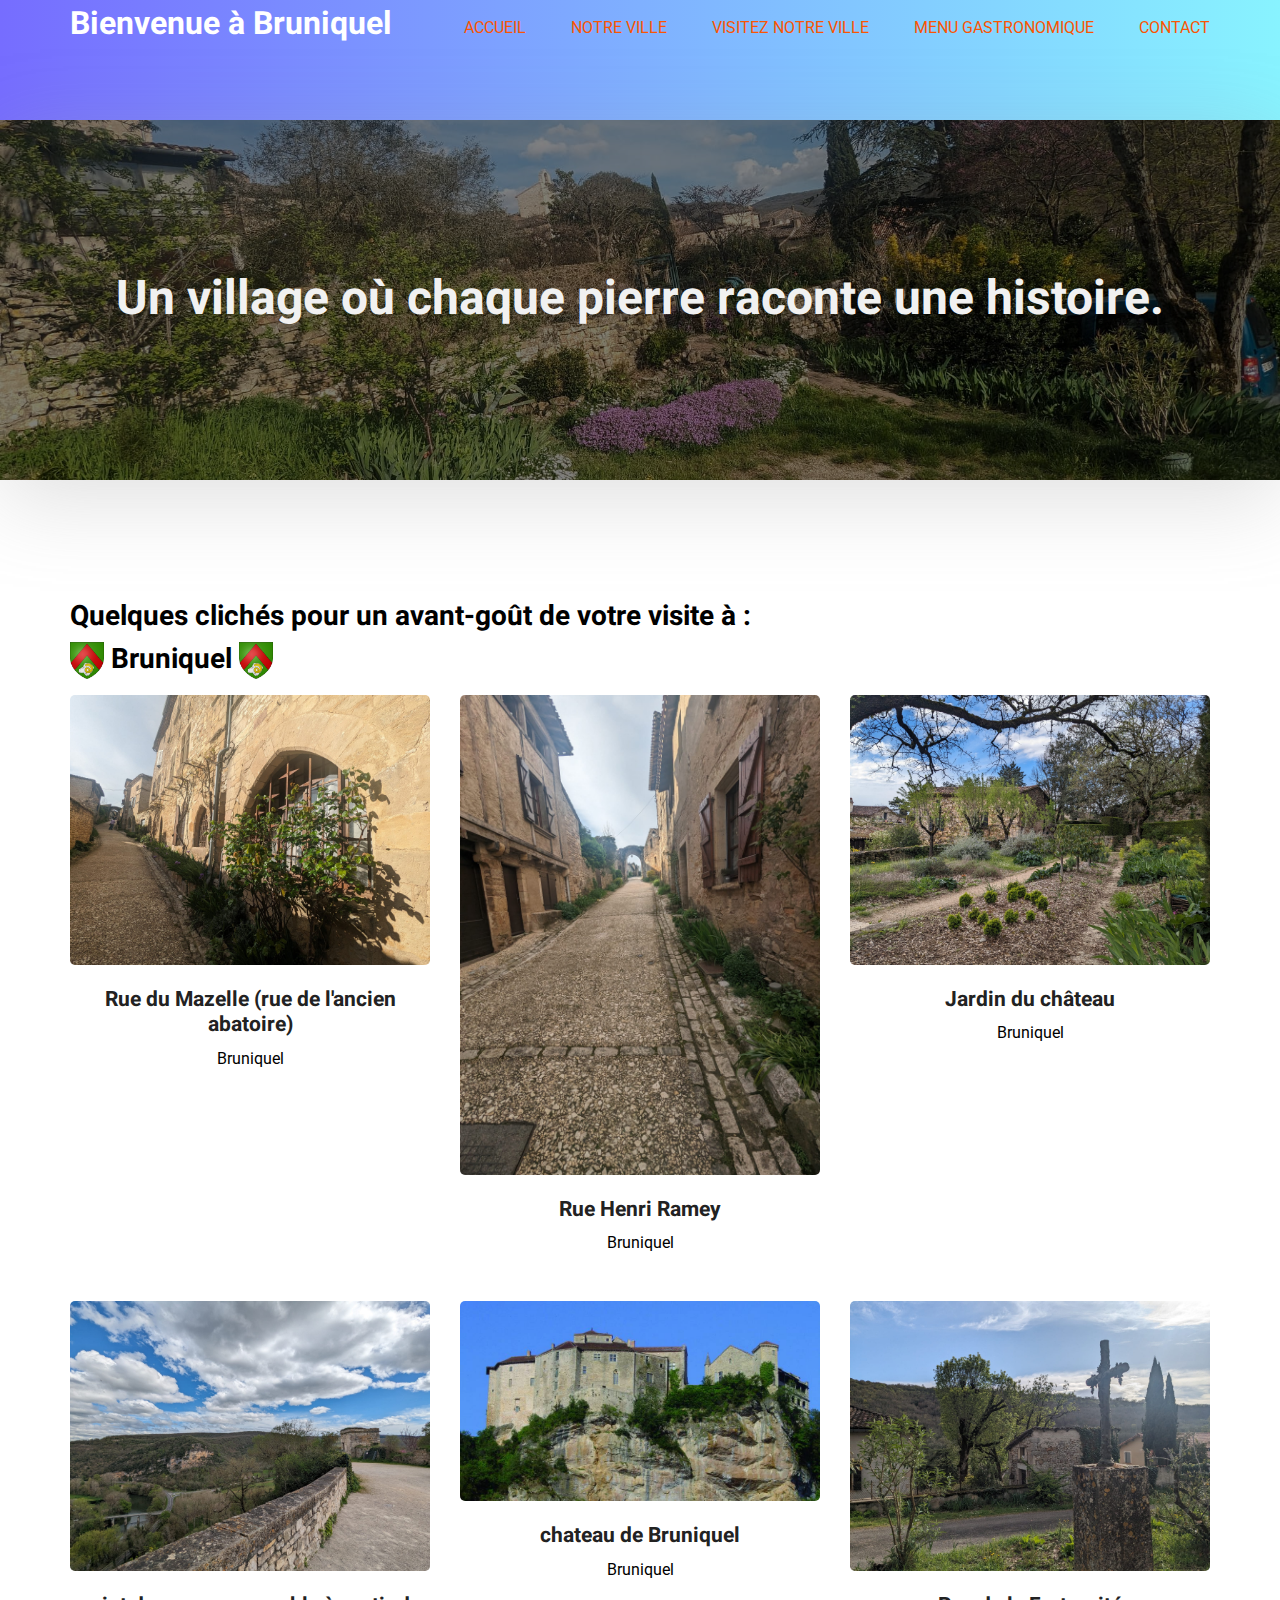
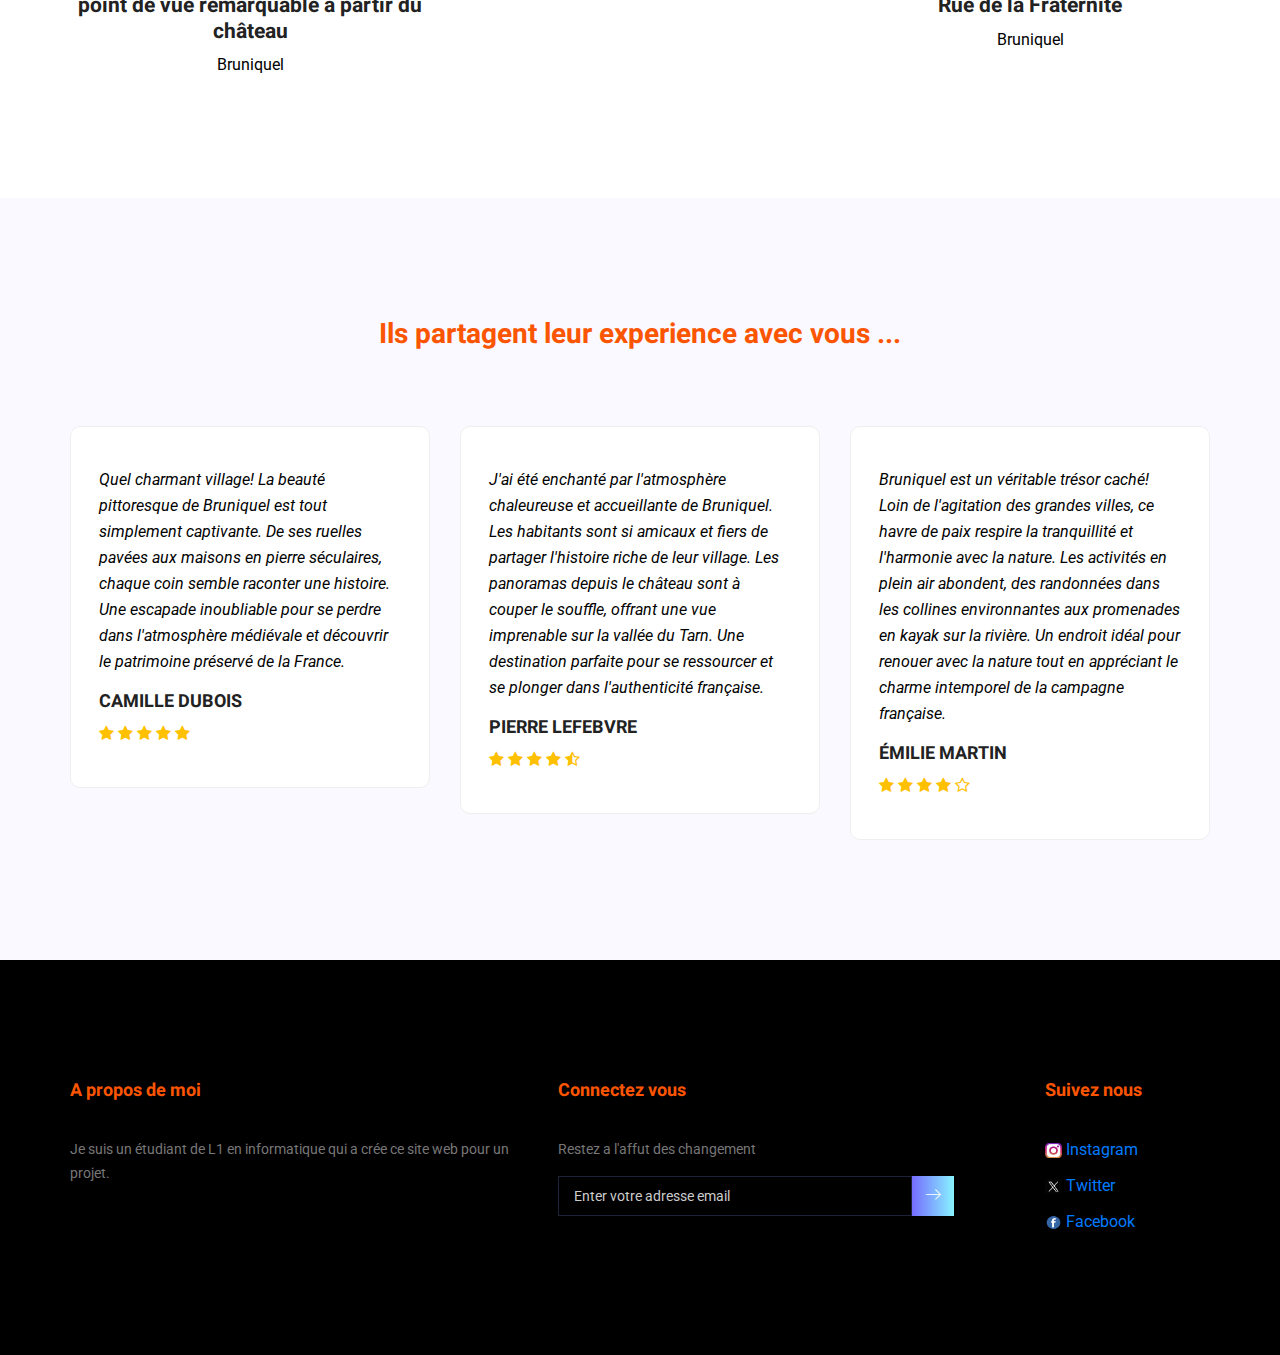
<file: src/rendu_final_web/index.html>
<!doctype html>
<html lang="en">
    <head>
        <meta charset="utf-8">
		<meta name="description" content="Author: Segré Alexis, Category: web site, Length: 5 pages">
        <meta name="viewport" content="width=device-width, initial-scale=1, shrink-to-fit=no">
        <link rel="icon" href="img/logo.png" type="image/png">
        <title>Bruniquel</title>
        <!-- Partie Bootstrap CSS -->
        <link rel="stylesheet" href="css/bootstrap.css">
        <link rel="stylesheet" href="vendors/linericon/style.css">
        <link rel="stylesheet" href="css/font-awesome.min.css">
        <link rel="stylesheet" href="vendors/owl-carousel/owl.carousel.min.css">
        <link rel="stylesheet" href="vendors/lightbox/simpleLightbox.css">
        <link rel="stylesheet" href="vendors/nice-select/css/nice-select.css">
        <link rel="stylesheet" href="vendors/animate-css/animate.css">
        <link rel="stylesheet" href="vendors/popup/magnific-popup.css">
        <link rel="stylesheet" href="vendors/flaticon/flaticon.css">
        <!-- liens css -->
        <link rel="stylesheet" href="css/style.css">
        <link rel="stylesheet" href="css/responsive.css">
    </head>
    <body>
        <div id="preloader"></div>
        <!--================zone du menu=================-->
        <header class="header_area">
            <div class="main_menu">
            	<nav class="navbar navbar-expand-lg navbar-light">
					<div class="container box_1620">
						<a class="navbar-brand logo_h" href="index.html"><h1 style="color: white;">Bienvenue à Bruniquel</h1></a>
						<button class="navbar-toggler" type="button" data-toggle="collapse" data-target="#navbarSupportedContent" aria-controls="navbarSupportedContent" aria-expanded="false" aria-label="Toggle navigation">
							<span class="icon-bar"></span>
							<span class="icon-bar"></span>
							<span class="icon-bar"></span>
						</button>
						<div class="collapse navbar-collapse offset" id="navbarSupportedContent">
							<ul class="nav navbar-nav menu_nav ml-auto">
								<li class="nav-item active"><a class="nav-link" href="index.html">Accueil</a></li> 
								<li class="nav-item"><a class="nav-link" href="pages/Description.html">Notre ville</a></li> 
								<li class="nav-item"><a class="nav-link" href="pages/VisiteGuidee.html">Visitez notre ville</a></li> 
								<li class="nav-item"><a class="nav-link" href="pages/Menu.html">Menu gastronomique</a></li>
								<li class="nav-item"><a class="nav-link" href="pages/Formulaire.html">contact</a></li>
							</ul>
						</div> 
					</div>
            	</nav>
            </div>
        </header>
        <!--================fin de la zone du menu =================-->
        
        <!--================zone d'introduction =================-->
        <section class="banner_area">
            <div class="box_1620">
				<div class="banner_inner align-items-center">
					<div class="banner_inner banner_background" >
					</div>
					<div class="container absolute_center">
						<div class="banner_content text-center">
							<h2>Un village où chaque pierre raconte une histoire.</h2>
						</div>
					</div>
				</div>
            </div>
        </section>
        <!--================fin de la zone d'introduction =================-->
        
       
       

        <!--================zone des photos =================-->
        <section class="home_gallery_area p_120">
    
        	<div class="container">
				<div class="personal_text">
					<h3 class="text-black">Quelques clichés pour un avant-goût de votre visite à : </h3>
					<h3 class="text-black"><img class="img-fluid" src="img/blason.png" alt="blason de Bruniquel" width="3%" height="3%"> Bruniquel <img class="img-fluid" src="img/blason.png" alt="blason de Bruniquel" width="3%" height="3%"></h3>
					
					<p></p>
				</div>
        		<div class="gallery_f_inner row imageGallery1">
        			<div class="col-lg-4 col-md-4 col-sm-6 brand manipul design print">
        				<div class="h_gallery_item">
        					<div class="g_img_item">
        						<img class="img-fluid" src="img/ruelle1.jpg" alt="Cliché de la Rue du Mazelle (rue de l'ancien abatoire), rue médiévale typique de Bruniquel">
        						<a class="light" href="img/ruelle1.jpg"><img src="img/gallery/icon.png" alt="Cliché de la Rue du Mazelle (rue de l'ancien abatoire), rue médiévale typique de Bruniquel"></a>
        					</div>
        					<div class="g_item_text">
        						<h4>Rue du Mazelle (rue de l'ancien abatoire)</h4>
        						<p>Bruniquel</p>
        					</div>
        				</div>
        			</div>
        			<div class="col-lg-4 col-md-4 col-sm-6 brand manipul creative">
        				<div class="h_gallery_item">
        					<div class="g_img_item">
        						<img class="img-fluid" src="img/ruelle2.jpg" alt="Cliché pris du bas de la Rue Henri Ramey, rue médiévale typique de Bruniquel">
        						<a class="light" href="img/ruelle2.jpg"><img src="img/gallery/icon.png" alt="Cliché pris du bas de la Rue Henri Ramey, rue médiévale typique de Bruniquel"></a>
        					</div>
        					<div class="g_item_text">
        						<h4>Rue Henri Ramey</h4>
        						<p>Bruniquel</p>
        					</div>
        				</div>
        			</div>
        			<div class="col-lg-4 col-md-4 col-sm-6 manipul creative design print">
        				<div class="h_gallery_item">
        					<div class="g_img_item">
        						<img class="img-fluid" src="img/jardin2.jpg" alt="jardin 'naturel' du château de Bruniquel">
        						<a class="light" href="img/jardin2.jpg"><img src="img/gallery/icon.png" alt="jardin 'naturel' du château de Bruniquel"></a>
        					</div>
        					<div class="g_item_text">
        						<h4>Jardin du château</h4>
        						<p>Bruniquel</p>
        					</div>
        				</div>
        			</div>
        			<div class="col-lg-4 col-md-4 col-sm-6 brand creative print">
        				<div class="h_gallery_item">
        					<div class="g_img_item">
        						<img class="img-fluid" src="img/vueduchateau.jpg" alt="point de vue remarquable de Bruniquel mettant en valeur la beauté de son relief">
        						<a class="light" href="img/vueduchateau.jpg"><img src="img/gallery/icon.png" alt="point de vue remarquable de Bruniquel mettant en valeur la beauté de son relief"></a>
        					</div>
        					<div class="g_item_text">
        						<h4>point de vue remarquable à partir du château</h4>
        						<p>Bruniquel</p>
        					</div>
        				</div>
        			</div>
        			<div class="col-lg-4 col-md-4 col-sm-6 brand manipul design">
        				<div class="h_gallery_item">
        					<div class="g_img_item">
        						<img class="img-fluid" src="img/chateau2.jpg" alt="le château de Bruniquel vue du bas village">
        						<a class="light" href="img/chateau2.jpg"><img src="img/gallery/icon.png" alt="le château de Bruniquel vue du bas village"></a>
        					</div>
        					<div class="g_item_text">
        						<h4>chateau de Bruniquel</h4>
        						<p>Bruniquel</p>
        					</div>
        				</div>
        			</div>
        			<div class="col-lg-4 col-md-4 col-sm-6 brand creative">
        				<div class="h_gallery_item">
        					<div class="g_img_item">
        						<img class="img-fluid" src="img/croix.jpg" alt="vue sur le relief de Bruniquel à partir de la Rue de la Fraternité">
        						<a class="light" href="img/croix.jpg"><img src="img/gallery/icon.png" alt="vue sur le relief de Bruniquel à partir de la Rue de la Fraternité"></a>
        					</div>
        					<div class="g_item_text">
        						<h4>Rue de la Fraternité</h4>
        						<p>Bruniquel</p>
        					</div>
        				</div>
        			</div>
        		</div>
        	</div>
        </section>
        <!--================fin de la zone des photos =================-->
        
        <!--================zone de commantaire =================-->
        <section class="testimonials_area p_120">
        	<div class="container">
        		<div class="main_title">
        			<h3 style="color: #fb5502;">Ils partagent leur experience avec vous ...</h3>
        		</div>
        		<div class="testi_inner">
					<div class="testi_slider owl-carousel">
						<div class="item">
							<div class="testi_item">
								<p>Quel charmant village! La beauté pittoresque de Bruniquel est tout simplement captivante. De ses ruelles pavées aux maisons en pierre séculaires, chaque coin semble raconter une histoire. Une escapade inoubliable pour se perdre dans l'atmosphère médiévale et découvrir le patrimoine préservé de la France.</p>
								<h4>Camille Dubois</h4>
								<a href="#"><i class="fa fa-star"></i></a>
								<a href="#"><i class="fa fa-star"></i></a>
								<a href="#"><i class="fa fa-star"></i></a>
								<a href="#"><i class="fa fa-star"></i></a>
								<a href="#"><i class="fa fa-star"></i></a>
							</div>
						</div>
						<div class="item">
							<div class="testi_item">
								<p>J'ai été enchanté par l'atmosphère chaleureuse et accueillante de Bruniquel. Les habitants sont si amicaux et fiers de partager l'histoire riche de leur village. Les panoramas depuis le château sont à couper le souffle, offrant une vue imprenable sur la vallée du Tarn. Une destination parfaite pour se ressourcer et se plonger dans l'authenticité française.</p>
								<h4>Pierre Lefebvre</h4>
								<a href="#"><i class="fa fa-star"></i></a>
								<a href="#"><i class="fa fa-star"></i></a>
								<a href="#"><i class="fa fa-star"></i></a>
								<a href="#"><i class="fa fa-star"></i></a>
								<a href="#"><i class="fa fa-star-half-o"></i></a>
							</div>
						</div>
						<div class="item">
							<div class="testi_item">
								<p>Bruniquel est un véritable trésor caché! Loin de l'agitation des grandes villes, ce havre de paix respire la tranquillité et l'harmonie avec la nature. Les activités en plein air abondent, des randonnées dans les collines environnantes aux promenades en kayak sur la rivière. Un endroit idéal pour renouer avec la nature tout en appréciant le charme intemporel de la campagne française.</p>
								<h4>Émilie Martin</h4>
								<a href="#"><i class="fa fa-star"></i></a>
								<a href="#"><i class="fa fa-star"></i></a>
								<a href="#"><i class="fa fa-star"></i></a>
								<a href="#"><i class="fa fa-star"></i></a>
								<a href="#"><i class="fa fa-star-o"></i></a>
							</div>
						</div>
					</div>
        		</div>
        	</div>
        </section>
        <!--================fin de la zone de commentaire =================-->
        
       
        
        <!--================zone Footer =================-->
				<footer class="footer_area p_120">
					<div class="container">
						<div class="row footer_inner">
							<div class="col-lg-5 col-sm-6">
								<aside class="f_widget ab_widget">
									<div class="f_title">
										<h3>A propos de moi</h3>
									</div>
									<p>Je suis un étudiant de L1 en informatique qui a crée ce site web pour un projet.</p>
									
								</aside>
							</div>
							<div class="col-lg-5 col-sm-6">
								<aside class="f_widget news_widget">
									<div class="f_title">
										<h3>Connectez vous</h3>
									</div>
									<p>Restez a	 l'affut des changement</p>
									<div id="mc_embed_signup">
										<form target="_blank" action="https://spondonit.us12.list-manage.com/subscribe/post?u=1462626880ade1ac87bd9c93a&amp;id=92a4423d01" method="get" class="subscribe_form relative">
											<div class="input-group d-flex flex-row">
												<input name="EMAIL" placeholder="Enter votre adresse email" onfocus="this.placeholder = ''" onblur="this.placeholder = 'adresse email '" required="" type="email">
												<button class="btn sub-btn"><span class="lnr lnr-arrow-right"></span></button>		
											</div>				
											<div class="mt-10 info"></div>
										</form>
									</div>
								</aside>
							</div>
							<div class="col-lg-2">
								<aside class="f_widget social_widget">
									<div class="f_title">
										<h3>Suivez nous</h3>
									</div>
									<a href="https://www.instagram.com/univ.champollion/"><img class="img-fluid" src="img/insta.png" alt="logo instagram" width="10%" height="10%"> Instagram</a>
									<p></p>
									<a href="https://twitter.com/UnivChampollion"><img class="img-fluid" src="img/X.png" alt="logo X" width="10%" height="10%"> Twitter</a>
									<p></p>
									<a href="https://www.facebook.com/universite.champollion/?locale=fr_FR"><img class="img-fluid" src="img/facebook.png" alt="logo facebook" width="10%" height="10%"> Facebook</a>
								</aside>
							</div>
						</div>
					</div>
				</footer>
			<!--================Fin zone footer =================-->
        
        
        
        
        <script src="js/jquery-3.3.1.min.js"></script>
        <script src="js/popper.js"></script>
        <script src="js/bootstrap.min.js"></script>
        <script src="js/stellar.js"></script>
        <script src="vendors/lightbox/simpleLightbox.min.js"></script>
        <script src="vendors/nice-select/js/jquery.nice-select.min.js"></script>
        <script src="vendors/isotope/imagesloaded.pkgd.min.js"></script>
        <script src="vendors/isotope/isotope.pkgd.min.js"></script>
        <script src="vendors/owl-carousel/owl.carousel.min.js"></script>
        <script src="vendors/popup/jquery.magnific-popup.min.js"></script>
        <script src="js/jquery.ajaxchimp.min.js"></script>
        <script src="vendors/counter-up/jquery.waypoints.min.js"></script>
        <script src="vendors/counter-up/jquery.counterup.min.js"></script>
        <script src="js/mail-script.js"></script>
		<script src="js/preloader.js"></script>
        <script src="js/theme.js"></script>
    </body>
</html>
</file>
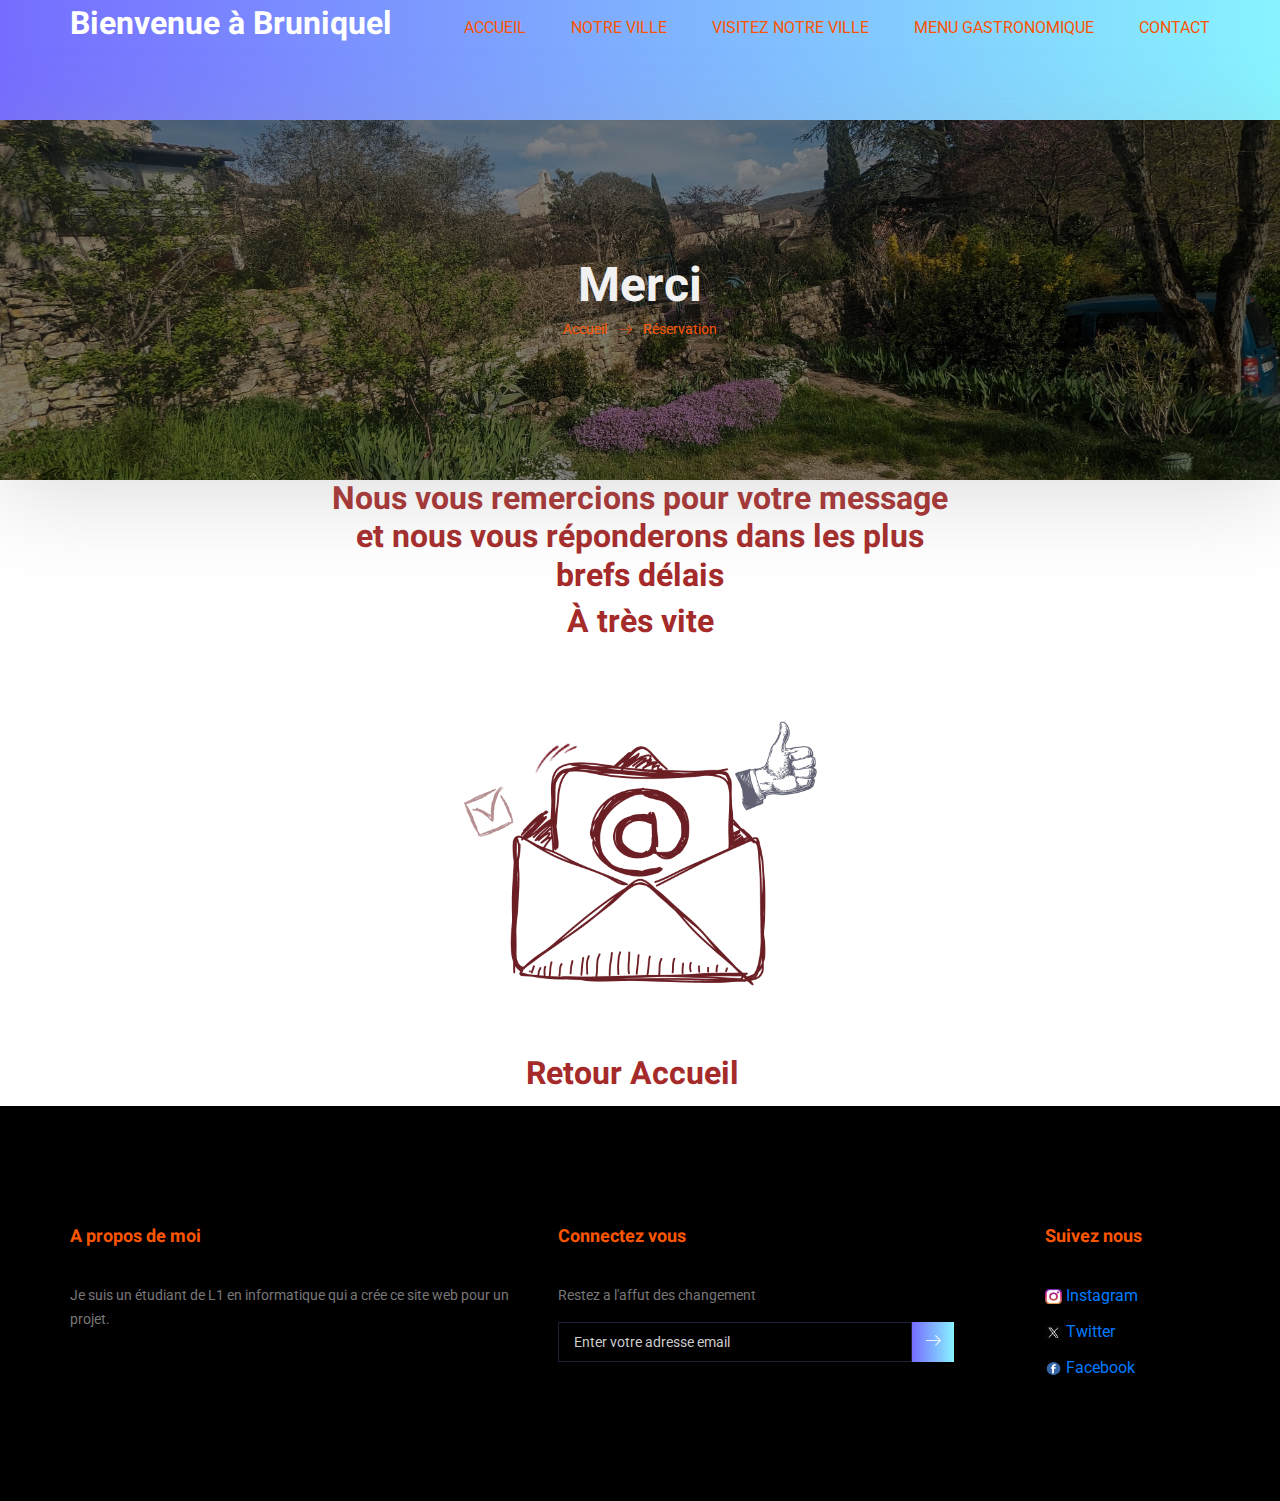
<file: src/rendu_final_web/pages/contact404.html>
<!doctype html>
<html lang="en">
    <head>
        <meta charset="utf-8">
		<meta name="description" content="Author: Segré Alexis, Category: web site, Length: 5 pages">
        <meta name="viewport" content="width=device-width, initial-scale=1, shrink-to-fit=no">
        <link rel="icon" href="../img/logo.png" type="image/png">
        <title>contact</title>
	    <!-- zone Bootstrap -->
        <link rel="stylesheet" href="../css/bootstrap.css">
        <link rel="stylesheet" href="../vendors/linericon/style.css">
        <link rel="stylesheet" href="../css/font-awesome.min.css">
        <link rel="stylesheet" href="../vendors/owl-carousel/owl.carousel.min.css">
        <link rel="stylesheet" href="../vendors/lightbox/simpleLightbox.css">
        <link rel="stylesheet" href="../vendors/nice-select/css/nice-select.css">
        <link rel="stylesheet" href="../vendors/animate-css/animate.css">
        <link rel="stylesheet" href="../vendors/popup/magnific-popup.css">
        <!-- zone du css -->
        <link rel="stylesheet" href="../css/style.css">
        <link rel="stylesheet" href="../css/zoomslider.css">
        <link rel="stylesheet" href="../css/responsive.css">
		<script type="text/javascript" src="../js/modernizr-2.6.2.min.js"></script>
    </head>
    <body>
        <div id="preloader"></div>
        <!--================zone du menu=================-->
        <header class="header_area">
            <div class="main_menu">
            	<nav class="navbar navbar-expand-lg navbar-light">
					<div class="container box_1620">
						<a class="navbar-brand logo_h" href="../index.html"><h1 style="color: white;">Bienvenue à Bruniquel</h1></a>
						<button class="navbar-toggler" type="button" data-toggle="collapse" data-target="#navbarSupportedContent" aria-controls="navbarSupportedContent" aria-expanded="false" aria-label="Toggle navigation">
							<span class="icon-bar"></span>
							<span class="icon-bar"></span>
							<span class="icon-bar"></span>
						</button>
						<div class="collapse navbar-collapse offset" id="navbarSupportedContent">
							<ul class="nav navbar-nav menu_nav ml-auto">
								<li class="nav-item active"><a class="nav-link" href="../index.html">Accueil</a></li> 
								<li class="nav-item"><a class="nav-link" href="Description.html">Notre ville</a></li> 
								<li class="nav-item"><a class="nav-link" href="VisiteGuidee.html">Visitez notre ville</a></li> 
								<li class="nav-item"><a class="nav-link" href="Menu.html">Menu gastronomique</a></li>
								<li class="nav-item"><a class="nav-link" href="Formulaire.html">contact</a></li>
							</ul>
						</div>
					</div>
            	</nav>
            </div>
        </header>
       
        <!--================ baniere visite guidée =================-->
        <section class="banner_area">
            <div class="box_1620">
                <div class="banner_inner align-items-center">
                    <div class="banner_inner banner_background" >
                    </div>
                    <div class="container absolute_center">
                        <div class="banner_content text-center">
                            <h2>Merci</h2>
                            <div class="page_link">
                                <a href="../index.html">Accueil</a>
                                <a href="VisiteGuidee.html">Réservation</a>
                            </div>
                        </div>
                    </div>
                </div>
            </div>
        </section>
        <div class="merci">
        <h1>Nous vous remercions pour votre message et nous vous réponderons dans les plus brefs délais</h1>
        <h1>À très vite</h1>
        <img src="../img/messagerecu.png" alt="logo d'un message envoyé" width="60%" height="60%">
        <p> </p>
        <a class="navbar-brand logo_h" href="../index.html"><h1 style="color: brown;">Retour Accueil</h1></a>
        </div>
            <!--================zone Footer =================-->
            <footer class="footer_area p_120">
                <div class="container">
                    <div class="row footer_inner">
                        <div class="col-lg-5 col-sm-6">
                            <aside class="f_widget ab_widget">
                                <div class="f_title">
                                    <h3>A propos de moi</h3>
                                </div>
                                <p>Je suis un étudiant de L1 en informatique qui a crée ce site web pour un projet.</p>
                                
                            </aside>
                        </div>
                        <div class="col-lg-5 col-sm-6">
                            <aside class="f_widget news_widget">
                                <div class="f_title">
                                    <h3>Connectez vous</h3>
                                </div>
                                <p>Restez a	 l'affut des changement</p>
                                <div id="mc_embed_signup">
                                    <form target="_blank" action="https://spondonit.us12.list-manage.com/subscribe/post?u=1462626880ade1ac87bd9c93a&amp;id=92a4423d01" method="get" class="subscribe_form relative">
                                        <div class="input-group d-flex flex-row">
                                            <input name="EMAIL" placeholder="Enter votre adresse email" onfocus="this.placeholder = ''" onblur="this.placeholder = 'adresse email '" required="" type="email">
                                            <button class="btn sub-btn"><span class="lnr lnr-arrow-right"></span></button>		
                                        </div>				
                                        <div class="mt-10 info"></div>
                                    </form>
                                </div>
                            </aside>
                        </div>
                        <div class="col-lg-2">
                            <aside class="f_widget social_widget">
                                <div class="f_title">
                                    <h3>Suivez nous<h3>
                                </div>
                                <a href="https://www.instagram.com/univ.champollion/"><img class="img-fluid" src="../img/insta.png" alt="" width="10%" height="10%"> Instagram</a>
                                <p></p>
                                <a href="https://twitter.com/UnivChampollion"><img class="img-fluid" src="../img/X.png" alt="" width="10%" height="10%"> Twitter</a>
                                <p></p>
                                <a href="https://www.facebook.com/universite.champollion/?locale=fr_FR"><img class="img-fluid" src="../img/facebook.png" alt="" width="10%" height="10%"> Facebook</a>
                            </aside>
                        </div>
                    </div>
                </div>
            </footer>
    <!--================Fin zone footer =================-->
    <script type="text/javascript" src="../js/jquery.min.js"></script>
    <script type="text/javascript" src="../js/jquery.zoomslider.min.js"></script>
    <script src="../js/bootstrap.min.js"></script>
    <script src="../js/preloader.js"></script>
</body>
</html>
</file>
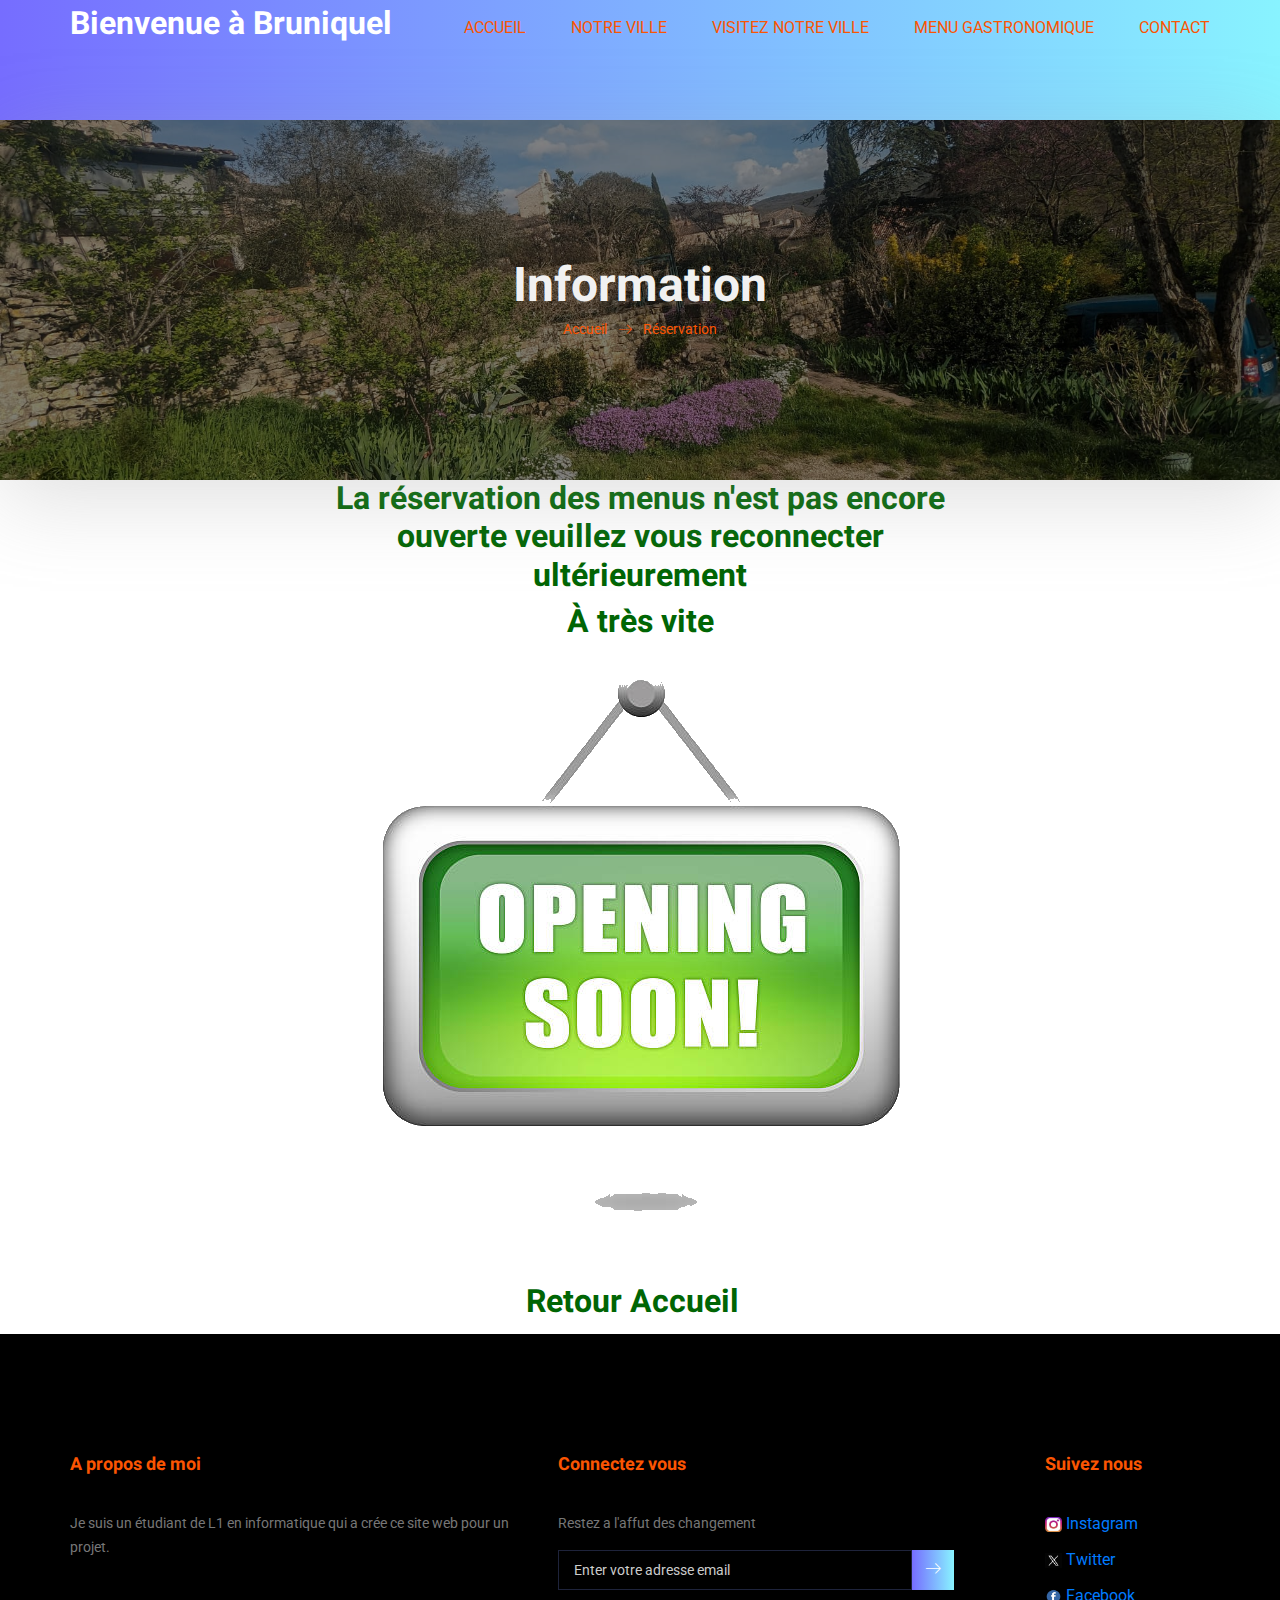
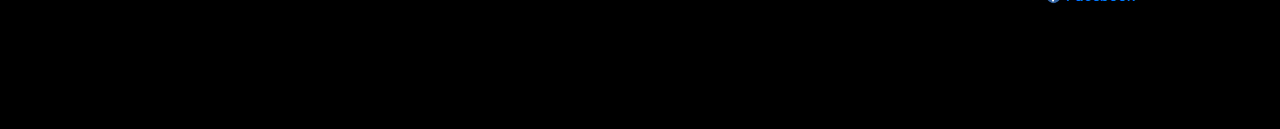
<file: src/rendu_final_web/pages/error404.html>
<!doctype html>
<html lang="en">
    <head>
        <meta charset="utf-8">
		<meta name="description" content="Author: Segré Alexis, Category: web site, Length: 5 pages">
        <meta name="viewport" content="width=device-width, initial-scale=1, shrink-to-fit=no">
        <link rel="icon" href="../img/logo.png" type="image/png">
        <title>Réservation</title>
	    <!-- zone Bootstrap -->
        <link rel="stylesheet" href="../css/bootstrap.css">
        <link rel="stylesheet" href="../vendors/linericon/style.css">
        <link rel="stylesheet" href="../css/font-awesome.min.css">
        <link rel="stylesheet" href="../vendors/owl-carousel/owl.carousel.min.css">
        <link rel="stylesheet" href="../vendors/lightbox/simpleLightbox.css">
        <link rel="stylesheet" href="../vendors/nice-select/css/nice-select.css">
        <link rel="stylesheet" href="../vendors/animate-css/animate.css">
        <link rel="stylesheet" href="../vendors/popup/magnific-popup.css">
        <!-- zone du css -->
        <link rel="stylesheet" href="../css/style.css">
        <link rel="stylesheet" href="../css/zoomslider.css">
        <link rel="stylesheet" href="../css/responsive.css">
		<script type="text/javascript" src="../js/modernizr-2.6.2.min.js"></script>
    </head>
    <body>
        <div id="preloader"></div>
        <!--================zone du menu=================-->
        <header class="header_area">
            <div class="main_menu">
            	<nav class="navbar navbar-expand-lg navbar-light">
					<div class="container box_1620">
						<a class="navbar-brand logo_h" href="../index.html"><h1 style="color: white;">Bienvenue à Bruniquel</h1></a>
						<button class="navbar-toggler" type="button" data-toggle="collapse" data-target="#navbarSupportedContent" aria-controls="navbarSupportedContent" aria-expanded="false" aria-label="Toggle navigation">
							<span class="icon-bar"></span>
							<span class="icon-bar"></span>
							<span class="icon-bar"></span>
						</button>
						<div class="collapse navbar-collapse offset" id="navbarSupportedContent">
							<ul class="nav navbar-nav menu_nav ml-auto">
								<li class="nav-item active"><a class="nav-link" href="../index.html">Accueil</a></li> 
								<li class="nav-item"><a class="nav-link" href="Description.html">Notre ville</a></li> 
								<li class="nav-item"><a class="nav-link" href="VisiteGuidee.html">Visitez notre ville</a></li> 
								<li class="nav-item"><a class="nav-link" href="Menu.html">Menu gastronomique</a></li>
								<li class="nav-item"><a class="nav-link" href="Formulaire.html">contact</a></li>
							</ul>
						</div>
					</div>
            	</nav>
            </div>
        </header>
       
        <!--================ baniere visite guidée =================-->
        <section class="banner_area">
            <div class="box_1620">
                <div class="banner_inner align-items-center">
                    <div class="banner_inner banner_background" >
                    </div>
                    <div class="container absolute_center">
                        <div class="banner_content text-center">
                            <h2>Information</h2>
                            <div class="page_link">
                                <a href="../index.html">Accueil</a>
                                <a href="VisiteGuidee.html">Réservation</a>
                            </div>
                        </div>
                    </div>
                </div>
            </div>
        </section>
        <div class="res">
        <h1>La réservation des menus n'est pas encore ouverte veuillez vous reconnecter ultérieurement</h1>
        <h1>À très vite</h1>
        <img src="../img/ouverture.png" alt="logo d'une ouverture prochaine">
        <p> </p>
        <a class="navbar-brand logo_h" href="../index.html"><h1 style="color: #006504;">Retour Accueil</h1></a>
        </div>
            <!--================zone Footer =================-->
            <footer class="footer_area p_120">
                <div class="container">
                    <div class="row footer_inner">
                        <div class="col-lg-5 col-sm-6">
                            <aside class="f_widget ab_widget">
                                <div class="f_title">
                                    <h3>A propos de moi</h3>
                                </div>
                                <p>Je suis un étudiant de L1 en informatique qui a crée ce site web pour un projet.</p>
                                
                            </aside>
                        </div>
                        <div class="col-lg-5 col-sm-6">
                            <aside class="f_widget news_widget">
                                <div class="f_title">
                                    <h3>Connectez vous</h3>
                                </div>
                                <p>Restez a	 l'affut des changement</p>
                                <div id="mc_embed_signup">
                                    <form target="_blank" action="https://spondonit.us12.list-manage.com/subscribe/post?u=1462626880ade1ac87bd9c93a&amp;id=92a4423d01" method="get" class="subscribe_form relative">
                                        <div class="input-group d-flex flex-row">
                                            <input name="EMAIL" placeholder="Enter votre adresse email" onfocus="this.placeholder = ''" onblur="this.placeholder = 'adresse email '" required="" type="email">
                                            <button class="btn sub-btn"><span class="lnr lnr-arrow-right"></span></button>		
                                        </div>				
                                        <div class="mt-10 info"></div>
                                    </form>
                                </div>
                            </aside>
                        </div>
                        <div class="col-lg-2">
                            <aside class="f_widget social_widget">
                                <div class="f_title">
                                    <h3>Suivez nous<h3>
                                </div>
                                <a href="https://www.instagram.com/univ.champollion/"><img class="img-fluid" src="../img/insta.png" alt="" width="10%" height="10%"> Instagram</a>
                                <p></p>
                                <a href="https://twitter.com/UnivChampollion"><img class="img-fluid" src="../img/X.png" alt="" width="10%" height="10%"> Twitter</a>
                                <p></p>
                                <a href="https://www.facebook.com/universite.champollion/?locale=fr_FR"><img class="img-fluid" src="../img/facebook.png" alt="" width="10%" height="10%"> Facebook</a>
                            </aside>
                        </div>
                    </div>
                </div>
            </footer>
    <!--================Fin zone footer =================-->
    <script type="text/javascript" src="../js/jquery.min.js"></script>
    <script type="text/javascript" src="../js/jquery.zoomslider.min.js"></script>
    <script src="../js/bootstrap.min.js"></script>
    <script src="../js/preloader.js"></script>
</body>
</html>
</file>
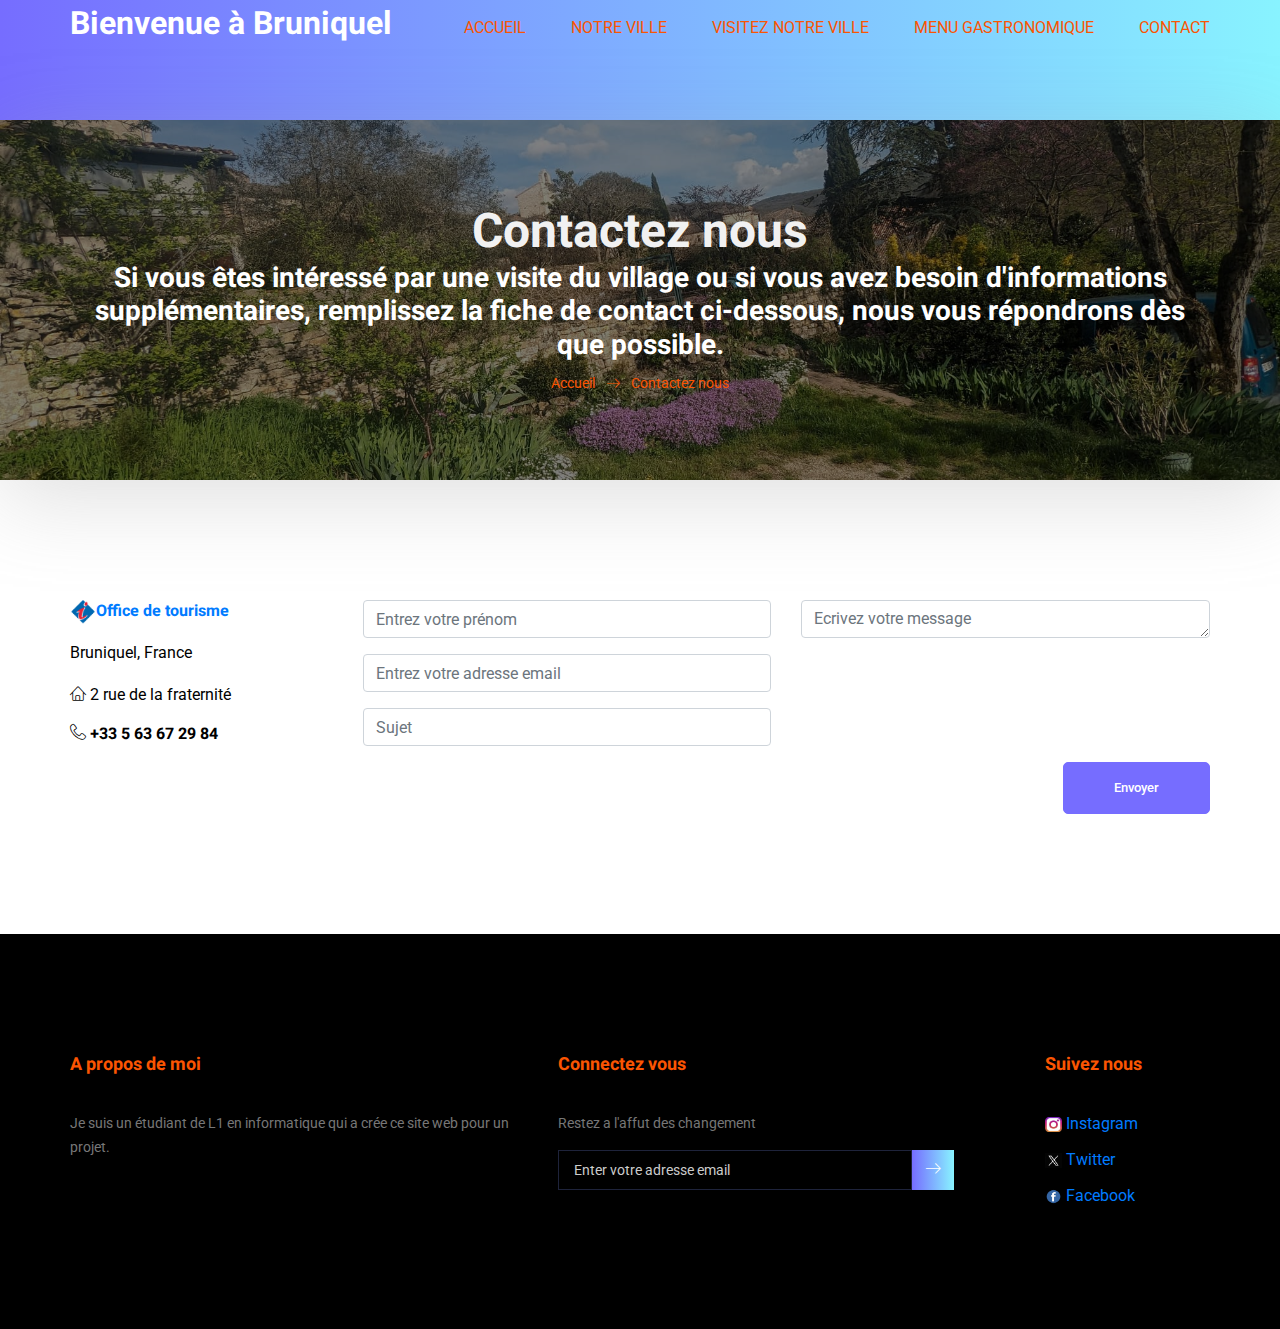
<file: src/rendu_final_web/pages/Formulaire.html>
<!doctype html>
<html lang="en">
    <head>
        <meta charset="utf-8">
        <meta name="description" content="Author: Segré Alexis, Category: web site, Length: 5 pages">
        <meta name="viewport" content="width=device-width, initial-scale=1, shrink-to-fit=no">
        <link rel="icon" href="../img/logo.png" type="image/png">
        <title>Bruniquel</title>
        <!-- zone bootstrap -->
        <link rel="stylesheet" href="../css/bootstrap.css">
        <link rel="stylesheet" href="../vendors/linericon/style.css">
        <link rel="stylesheet" href="../css/font-awesome.min.css">
        <link rel="stylesheet" href="../vendors/owl-carousel/owl.carousel.min.css">
        <link rel="stylesheet" href="../vendors/lightbox/simpleLightbox.css">
        <link rel="stylesheet" href="../vendors/nice-select/css/nice-select.css">
        <link rel="stylesheet" href="../vendors/animate-css/animate.css">
        <link rel="stylesheet" href="../vendors/popup/magnific-popup.css">
        <!-- zone css -->
        <link rel="stylesheet" href="../css/style.css">
        <link rel="stylesheet" href="../css/responsive.css">
    </head>
    <body>
        <div id="preloader"></div> 
        <!--================zone du menu=================-->
        <header class="header_area">
            <div class="main_menu">
            	<nav class="navbar navbar-expand-lg navbar-light">
					<div class="container box_1620">
						<a class="navbar-brand logo_h" href="../index.html"><h1 style="color: white;">Bienvenue à Bruniquel</h1></a>
						<button class="navbar-toggler" type="button" data-toggle="collapse" data-target="#navbarSupportedContent" aria-controls="navbarSupportedContent" aria-expanded="false" aria-label="Toggle navigation">
							<span class="icon-bar"></span>
							<span class="icon-bar"></span>
							<span class="icon-bar"></span>
						</button>
						<div class="collapse navbar-collapse offset" id="navbarSupportedContent">
							<ul class="nav navbar-nav menu_nav ml-auto">
								<li class="nav-item active"><a class="nav-link" href="../index.html">Accueil</a></li> 
								<li class="nav-item"><a class="nav-link" href="Description.html">Notre ville</a></li> 
								<li class="nav-item"><a class="nav-link" href="VisiteGuidee.html">Visitez notre ville</a></li> 
								<li class="nav-item"><a class="nav-link" href="Menu.html">Menu gastronomique</a></li>
								<li class="nav-item"><a class="nav-link" href="Formulaire.html">contact</a></li>
							</ul>
						</div> 
					</div>
            	</nav>
            </div>
        </header>
        
        <!--================banniere formulaire =================-->
        <section class="banner_area">
            <div class="box_1620">
				<div class="banner_inner align-items-center">
					<div class="banner_inner banner_background" >
					</div>
					<div class="container absolute_center">
						<div class="banner_content text-center">
							<h2>Contactez nous</h2>
                            <h3 style="color: white;">Si vous êtes intéressé par une visite du village ou si vous avez besoin d'informations supplémentaires, remplissez la fiche de contact ci-dessous, nous vous répondrons dès que possible.</h3>
							<div class="page_link">
								<a href="../index.html" >Accueil</a>
								<a href="Formulaire.html">Contactez nous</a>
							</div>
						</div>
					</div>
				</div>
            </div>
        </section>
        
        <!--================zone de contact =================-->
        <section class="contact_area p_120">
            <div class="container">
                <div class="row">
                    <div class="col-lg-3">
                        <div class="contact_info">
                            <div class="info_item">
                                
                                <h6><a href="https://www.bruniquel.fr/tourisme/office-de-tourisme/" title="Accéder au site de l'office de tourisme de Bruniquel"  target = "_blank" ><img class="img-fluid" src="../img/logoot.png" alt="" width="10%" height="10%">Office de tourisme</a></h6>
                                <p> </p>
                                <p>Bruniquel, France</p>
                                <p><i class="lnr lnr-home"></i> 2 rue de la fraternité</p>
                            </div>
                            <div class="info_item">
                                <h6><a href="#" style="color: black;"> <i class="lnr lnr-phone-handset"></i> +33 5 63 67 29 84</a></h6>
                            </div>
                        </div>
                    </div>
                   <div class="col-lg-9">
    <form class="row contact_form" action="contact404.html" method="post" id="contactForm" novalidate="novalidate">
        <div class="col-md-6">
            <div class="form-group">
                <input type="text" class="form-control" id="name" name="name" placeholder="Entrez votre prénom" required>
            </div>
            <div class="form-group">
                <input type="email" class="form-control" id="email" name="email" placeholder="Entrez votre adresse email" required>
            </div>
            <div class="form-group">
                <input type="text" class="form-control" id="subject" name="subject" placeholder="Sujet" required>
            </div>
        </div>
                            
        <div class="col-md-6">
            <div class="form-group">
                <textarea class="form-control" name="message" id="message" rows="1" placeholder="Ecrivez votre message" required></textarea>
            </div>
        </div>
        <div class="col-md-12 text-right">
            <button type="submit" value="submit" class="btn submit_btn">Envoyer</button>
        </div>
    </form>
</div>

                </div>
            </div>
        </section>
        
        <!--================zone Footer =================-->
				<footer class="footer_area p_120">
					<div class="container">
						<div class="row footer_inner">
							<div class="col-lg-5 col-sm-6">
								<aside class="f_widget ab_widget">
									<div class="f_title">
										<h3>A propos de moi</h3>
									</div>
									<p>Je suis un étudiant de L1 en informatique qui a crée ce site web pour un projet.</p>
									
								</aside>
							</div>
							<div class="col-lg-5 col-sm-6">
								<aside class="f_widget news_widget">
									<div class="f_title">
										<h3>Connectez vous</h3>
									</div>
									<p>Restez a	 l'affut des changement</p>
									<div id="mc_embed_signup">
										<form target="_blank" action="https://spondonit.us12.list-manage.com/subscribe/post?u=1462626880ade1ac87bd9c93a&amp;id=92a4423d01" method="get" class="subscribe_form relative">
											<div class="input-group d-flex flex-row">
												<input name="EMAIL" placeholder="Enter votre adresse email" onfocus="this.placeholder = ''" onblur="this.placeholder = 'adresse email '" required="" type="email">
												<button class="btn sub-btn"><span class="lnr lnr-arrow-right"></span></button>		
											</div>				
											<div class="mt-10 info"></div>
										</form>
									</div>
								</aside>
							</div>
							<div class="col-lg-2">
								<aside class="f_widget social_widget">
									<div class="f_title">
										<h3>Suivez nous</h3>
									</div>
									<a href="https://www.instagram.com/univ.champollion/"><img class="img-fluid" src="../img/insta.png" alt="" width="10%" height="10%"> Instagram</a>
									<p></p>
									<a href="https://twitter.com/UnivChampollion"><img class="img-fluid" src="../img/X.png" alt="" width="10%" height="10%"> Twitter</a>
                                    <p></p>
									<a href="https://www.facebook.com/universite.champollion/?locale=fr_FR"><img class="img-fluid" src="../img/facebook.png" alt="" width="10%" height="10%"> Facebook</a>
								</aside>
							</div>
						</div>
					</div>
				</footer>
		<!--================Fin zone footer =================-->
        <script type="text/javascript" src="../js/jquery.min.js"></script>
        <script src="../js/bootstrap.min.js"></script>
        <script src="../js/preloader.js"></script>
    </body>
</html>
</file>
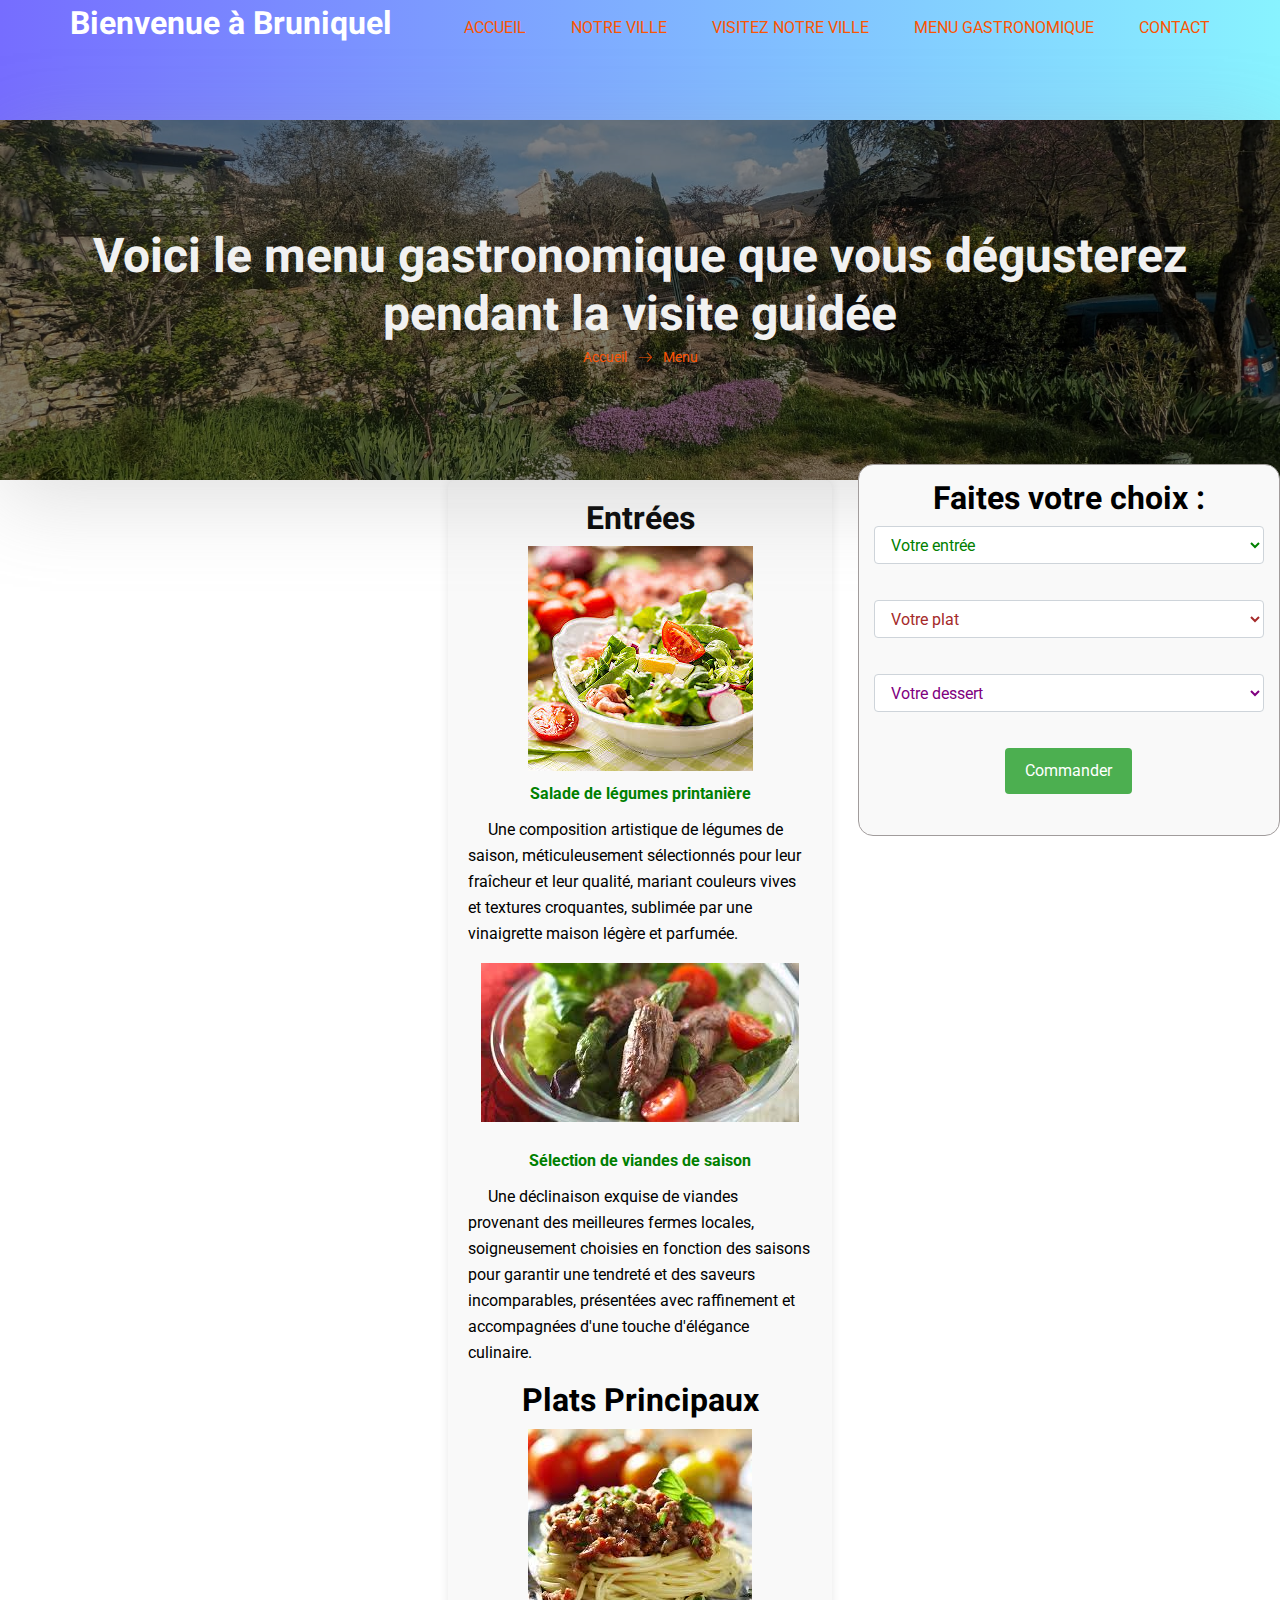
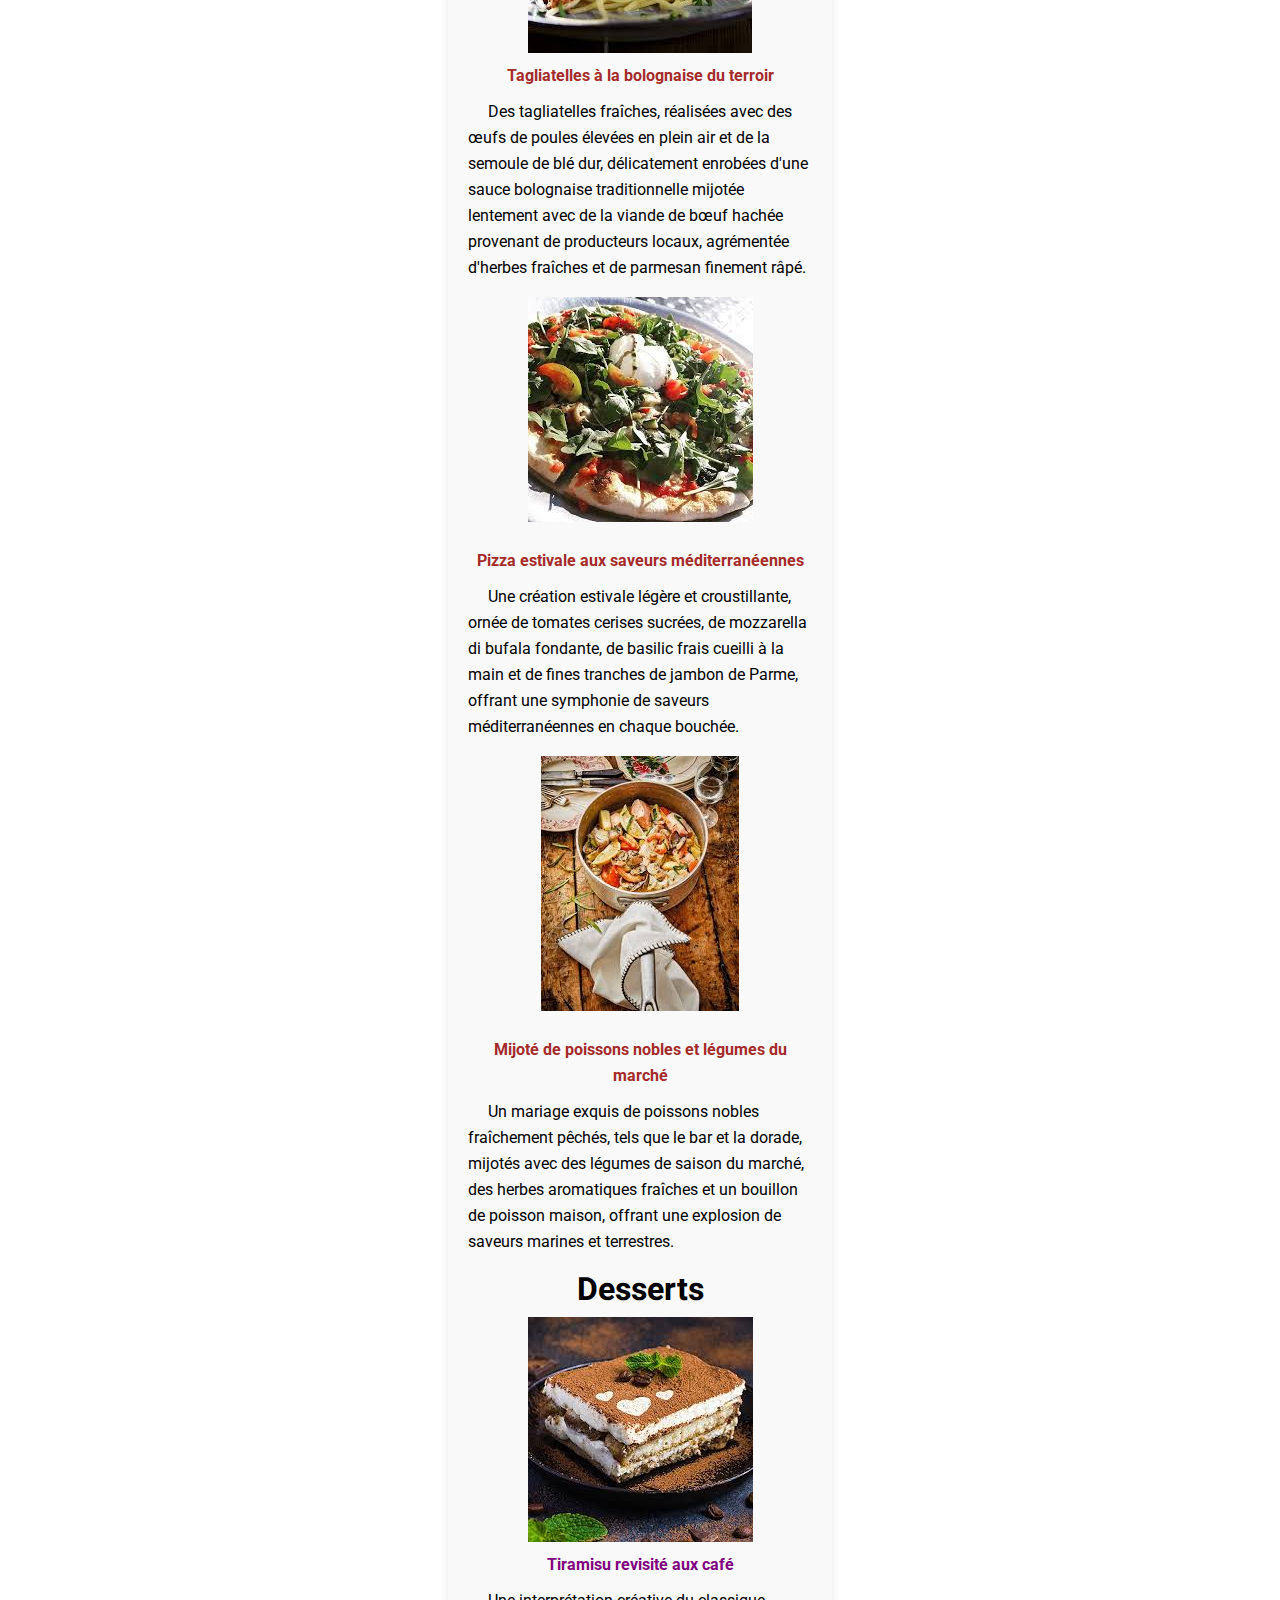
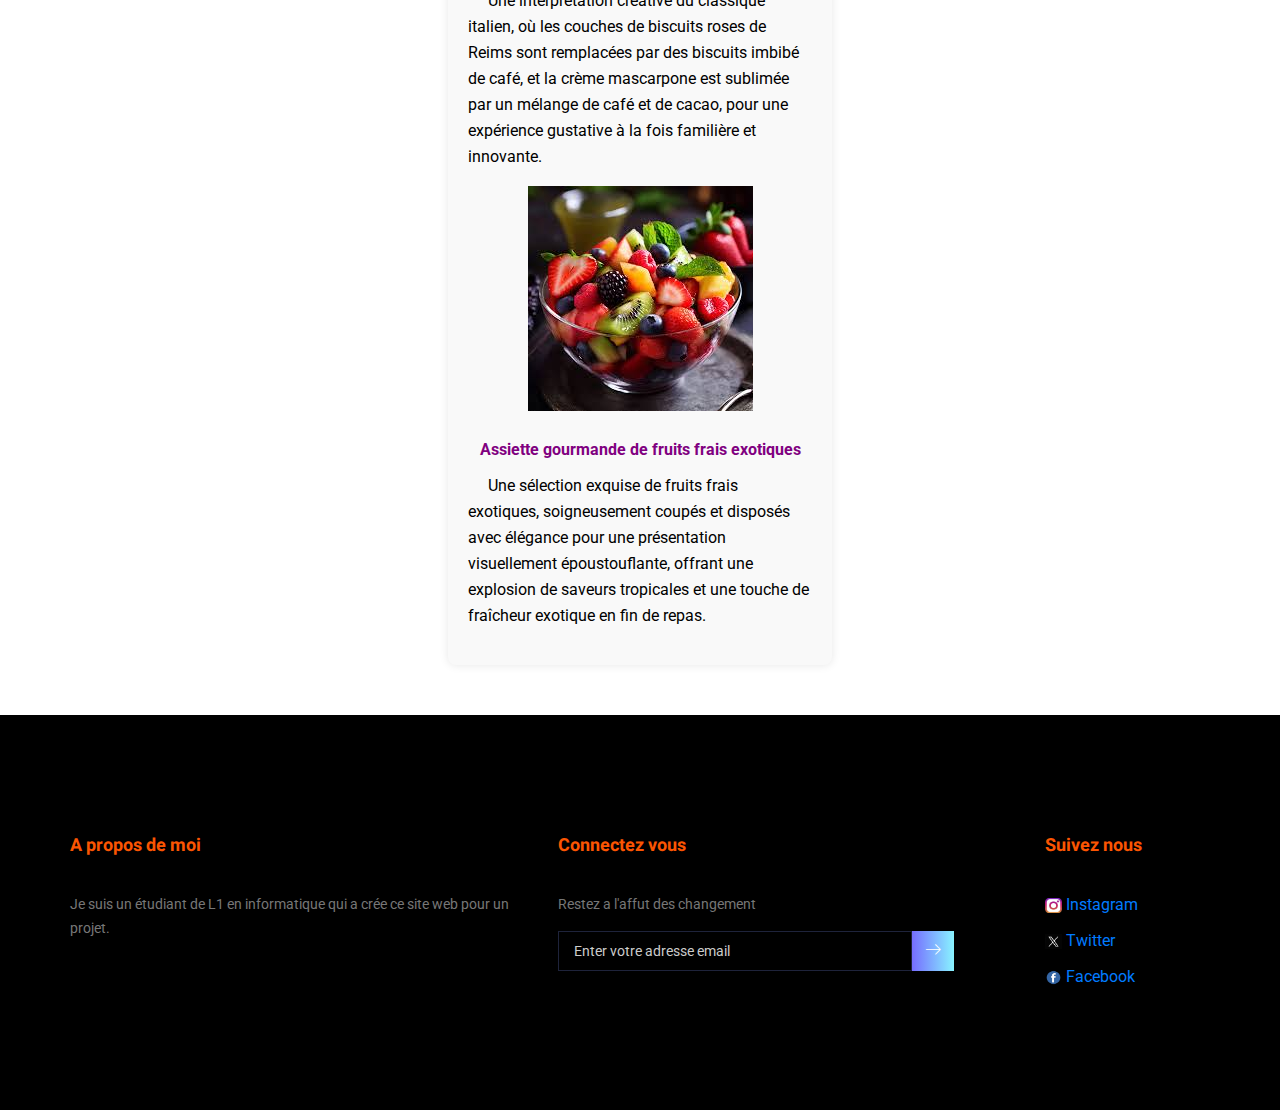
<file: src/rendu_final_web/pages/Menu.html>
<!doctype html>
<html lang="en">
    <head>
        <meta charset="utf-8">
		<meta name="description" content="Author: Segré Alexis, Category: web site, Length: 5 pages">
        <meta name="viewport" content="width=device-width, initial-scale=1, shrink-to-fit=no">
        <link rel="icon" href="../img/logo.png" type="image/png">
        <title>Bruniquel</title>
        <!-- zone Bootstrap -->
        <link rel="stylesheet" href="../css/bootstrap.css">
        <link rel="stylesheet" href="../vendors/linericon/style.css">
        <link rel="stylesheet" href="../css/font-awesome.min.css">
        <link rel="stylesheet" href="../vendors/owl-carousel/owl.carousel.min.css">
        <link rel="stylesheet" href="../vendors/lightbox/simpleLightbox.css">
        <link rel="stylesheet" href="../vendors/nice-select/css/nice-select.css">
        <link rel="stylesheet" href="../vendors/animate-css/animate.css">
        <link rel="stylesheet" href="../vendors/popup/magnific-popup.css">
        <link rel="stylesheet" href="../vendors/flaticon/flaticon.css">
        <!-- zoone css -->
        <link rel="stylesheet" href="../css/style.css">
        <link rel="stylesheet" href="../css/responsive.css">
    </head>
    <body>
        <div id="preloader"></div> 
        <!--================zone du menu=================-->
        <header class="header_area">
            <div class="main_menu">
            	<nav class="navbar navbar-expand-lg navbar-light">
					<div class="container box_1620">
						<a class="navbar-brand logo_h" href="../index.html"><h1 style="color: white;">Bienvenue à Bruniquel</h1></a>
						<button class="navbar-toggler" type="button" data-toggle="collapse" data-target="#navbarSupportedContent" aria-controls="navbarSupportedContent" aria-expanded="false" aria-label="Toggle navigation">
							<span class="icon-bar"></span>
							<span class="icon-bar"></span>
							<span class="icon-bar"></span>
						</button>
						<div class="collapse navbar-collapse offset" id="navbarSupportedContent">
							<ul class="nav navbar-nav menu_nav ml-auto">
								<li class="nav-item active"><a class="nav-link" href="../index.html">Accueil</a></li> 
								<li class="nav-item"><a class="nav-link" href="Description.html">Notre ville</a></li> 
								<li class="nav-item"><a class="nav-link" href="VisiteGuidee.html">Visitez notre ville</a></li> 
								<li class="nav-item"><a class="nav-link" href="Menu.html">Menu gastronomique</a></li>
								<li class="nav-item"><a class="nav-link" href="Formulaire.html">contact</a></li>
							</ul>
						</div> 
					</div>
            	</nav>
            </div>
        </header>
        <!--================fin de la zone du menu =================-->
        
        <!--================zone de la baniere =================-->
        <section class="banner_area">
            <div class="box_1620">
				<div class="banner_inner d-flex align-items-center">
					<div class="banner_inner banner_background" >
					</div>
					<div class="container absolute_center">
						<div class="banner_content text-center">
							<h2>Voici le menu gastronomique que vous dégusterez pendant la visite guidée</h2>
							<div class="page_link">
								<a href="../index.html">Accueil</a>
								<a href="Menu.html">Menu</a>
							</div>
						</div>
					</div>
				</div>
            </div>
        </section>
        <!--================fin de la zone de la baniere =================-->
        
        <!--================zone du menu =================-->
        <body>
			<div class="menu">
				<div class="category">
					<h2>Entrées</h2>
					<ul>
						<img src="../img/téléchargement.jpeg" alt="Salade de légumes printanière" style="max-width:100%">
						<li style="color: green;"><strong>Salade de légumes printanière</strong></li>
						<p class="alinéa">Une composition artistique de légumes de saison, méticuleusement sélectionnés pour leur fraîcheur et leur qualité, mariant couleurs vives et textures croquantes, sublimée par une vinaigrette maison légère et parfumée.<p/>
						<img src="../img/téléchargement (1).jpeg" alt="Sélection de viandes de saison" style="max-width:100%">
						<li style="color: green;"><strong>Sélection de viandes de saison</strong></li>
						<p class="alinéa">Une déclinaison exquise de viandes provenant des meilleures fermes locales, soigneusement choisies en fonction des saisons pour garantir une tendreté et des saveurs incomparables, présentées avec raffinement et accompagnées d'une touche d'élégance culinaire.<p/>
					</ul>
				</div>
				<div class="category">
					<h2>Plats Principaux</h2>
					<ul>
						<img src="../img/téléchargement (2).jpeg" alt="Tagliatelles à la bolognaise du terroir" style="max-width:100%">
						<li style="color: brown;"><strong>Tagliatelles à la bolognaise du terroir</strong></li>
						<p class="alinéa">Des tagliatelles fraîches, réalisées avec des œufs de poules élevées en plein air et de la semoule de blé dur, délicatement enrobées d'une sauce bolognaise traditionnelle mijotée lentement avec de la viande de bœuf hachée provenant de producteurs locaux, agrémentée d'herbes fraîches et de parmesan finement râpé.<p/>
						<img src="../img/téléchargement (3).jpeg" alt="Pizza estivale aux saveurs méditerranéennes" style="max-width:100%">
						<li style="color: brown;"><strong>Pizza estivale aux saveurs méditerranéennes</strong></li>
						<p class="alinéa">Une création estivale légère et croustillante, ornée de tomates cerises sucrées, de mozzarella di bufala fondante, de basilic frais cueilli à la main et de fines tranches de jambon de Parme, offrant une symphonie de saveurs méditerranéennes en chaque bouchée.<p/>
						<img src="../img/téléchargement (6).jpeg" alt="Mijoté de poissons nobles et légumes du marché" style="max-width:100%">
						<li style="color: brown;"><strong>Mijoté de poissons nobles et légumes du marché</strong></li>
						<p class="alinéa"> Un mariage exquis de poissons nobles fraîchement pêchés, tels que le bar et la dorade, mijotés avec des légumes de saison du marché, des herbes aromatiques fraîches et un bouillon de poisson maison, offrant une explosion de saveurs marines et terrestres.<p/>
					</ul>
				</div>
				<div class="category">
					<h2>Desserts</h2>
					<ul>
						<img src="../img/téléchargement (4).jpeg" alt="Tiramisu revisité aux café" style="max-width:100%">
						<li style="color: purple;"><strong>Tiramisu revisité aux café</strong></li>
						<p class="alinéa">Une interprétation créative du classique italien, où les couches de biscuits roses de Reims sont remplacées par des biscuits imbibé de café, et la crème mascarpone est sublimée par un mélange de café et de cacao, pour une expérience gustative à la fois familière et innovante.<p/>
						<img src="../img/téléchargement (5).jpeg" alt="Assiette gourmande de fruits frais exotiques" style="max-width:100%">
						<li style="color: purple;"><strong>Assiette gourmande de fruits frais exotiques</strong></li>
						<p class="alinéa"> Une sélection exquise de fruits frais exotiques, soigneusement coupés et disposés avec élégance pour une présentation visuellement époustouflante, offrant une explosion de saveurs tropicales et une touche de fraîcheur exotique en fin de repas.<p/>
					</ul>
				</div>
			</div>
			<div class="order-form" style="position: fixed; z-index: 9999; top: 46%; left: 67%; background-color: #f9f9f9; padding: 15px; border-radius: 15px; border: 1px solid #a19c9c">
				<h2>Faites votre choix :</h2>
				<form action="error404.html" method="post">
					<!--<label for="entree" class=""><strong>Entrée :</strong></label>-->
					<select name="entree" id="entree" class="form-control" style="color: green;">
						<option value="" disabled selected>Votre entrée</option>
						<option value="entree1">Salade de légumes printanière</option>
						<option value="entree2">Sélection de viandes de saison</option>
					</select><br> 
		
					<!--<label for="plat"><strong>Plat :</strong></label>-->
					<select name="plat" id="plat" class="form-control" style="color: brown;">
						<option value="" disabled selected>Votre plat</option>
						<option value="plat1">Tagliatelles à la bolognaise du terroir</option>
						<option value="plat2">Pizza estivale aux saveurs méditerranéennes</option>
						<option value="plat3">Mijoté de poissons nobles et légumes du marché</option>
					</select><br>
		
					<!--<label for="dessert"><strong>Dessert :</strong></label>-->
					<select name="dessert" id="dessert" class="form-control" style="color: purple;">
						<option value="" disabled selected>Votre dessert</option>
						<option value="dessert1">Tiramisu revisité aux café</option>
						<option value="dessert2">Assiette gourmande de fruits frais exotiques</option>
					</select><br>
		
					<input type="submit" value="Commander">
					<br></br>
				</form>
			</div>

		</body>
		</html>
        <!--================fin de la zone du menu =================-->
        
        <!--================zone Footer =================-->
		<footer class="footer_area p_120">
			<div class="container">
				<div class="row footer_inner">
					<div class="col-lg-5 col-sm-6">
						<aside class="f_widget ab_widget">
							<div class="f_title">
								<h3>A propos de moi</h3>
							</div>
							<p>Je suis un étudiant de L1 en informatique qui a crée ce site web pour un projet.</p>
							
						</aside>
					</div>
					<div class="col-lg-5 col-sm-6">
						<aside class="f_widget news_widget">
							<div class="f_title">
								<h3>Connectez vous</h3>
							</div>
							<p>Restez a	 l'affut des changement</p>
							<div id="mc_embed_signup">
								<form target="_blank" action="https://spondonit.us12.list-manage.com/subscribe/post?u=1462626880ade1ac87bd9c93a&amp;id=92a4423d01" method="get" class="subscribe_form relative">
									<div class="input-group d-flex flex-row">
										<input name="EMAIL" placeholder="Enter votre adresse email" onfocus="this.placeholder = ''" onblur="this.placeholder = 'adresse email '" required="" type="email">
										<button class="btn sub-btn"><span class="lnr lnr-arrow-right"></span></button>		
									</div>				
									<div class="mt-10 info"></div>
								</form>
							</div>
						</aside>
					</div>
					<div class="col-lg-2">
						<aside class="f_widget social_widget">
							<div class="f_title">
								<h3>Suivez nous</h3>
							</div>
							<a href="https://www.instagram.com/univ.champollion/"><img class="img-fluid" src="../img/insta.png" alt="" width="10%" height="10%"> Instagram</a>
							<p></p>
							<a href="https://twitter.com/UnivChampollion"><img class="img-fluid" src="../img/X.png" alt="" width="10%" height="10%"> Twitter</a>
							<p></p>
							<a href="https://www.facebook.com/universite.champollion/?locale=fr_FR"><img class="img-fluid" src="../img/facebook.png" alt="" width="10%" height="10%"> Facebook</a>
						</aside>
					</div>
				</div>
			</div>
		</footer>
	<!--================Fin zone footer =================-->
	<script type="text/javascript" src="../js/jquery.min.js"></script>
	<script src="../js/bootstrap.min.js"></script>
	<script src="../js/preloader.js"></script>
        
    </body>
</html>
</file>
<file: src/rendu_final_web/vendors/linericon/style.css>
@font-face {
	font-family: 'Linearicons-Free';
	src:url('fonts/Linearicons-Free.eot?w118d');
	src:url('fonts/Linearicons-Free.eot?#iefixw118d') format('embedded-opentype'),
		url('fonts/Linearicons-Free.woff2?w118d') format('woff2'),
		url('fonts/Linearicons-Free.woff?w118d') format('woff'),
		url('fonts/Linearicons-Free.ttf?w118d') format('truetype'),
		url('fonts/Linearicons-Free.svg?w118d#Linearicons-Free') format('svg');
	font-weight: normal;
	font-style: normal;
}

.lnr {
	font-family: 'Linearicons-Free';
	speak: none;
	font-style: normal;
	font-weight: normal;
	font-variant: normal;
	text-transform: none;
	line-height: 1;

	/* Better Font Rendering =========== */
	-webkit-font-smoothing: antialiased;
	-moz-osx-font-smoothing: grayscale;
}

.lnr-home:before {
	content: "\e800";
}
.lnr-apartment:before {
	content: "\e801";
}
.lnr-pencil:before {
	content: "\e802";
}
.lnr-magic-wand:before {
	content: "\e803";
}
.lnr-drop:before {
	content: "\e804";
}
.lnr-lighter:before {
	content: "\e805";
}
.lnr-poop:before {
	content: "\e806";
}
.lnr-sun:before {
	content: "\e807";
}
.lnr-moon:before {
	content: "\e808";
}
.lnr-cloud:before {
	content: "\e809";
}
.lnr-cloud-upload:before {
	content: "\e80a";
}
.lnr-cloud-download:before {
	content: "\e80b";
}
.lnr-cloud-sync:before {
	content: "\e80c";
}
.lnr-cloud-check:before {
	content: "\e80d";
}
.lnr-database:before {
	content: "\e80e";
}
.lnr-lock:before {
	content: "\e80f";
}
.lnr-cog:before {
	content: "\e810";
}
.lnr-trash:before {
	content: "\e811";
}
.lnr-dice:before {
	content: "\e812";
}
.lnr-heart:before {
	content: "\e813";
}
.lnr-star:before {
	content: "\e814";
}
.lnr-star-half:before {
	content: "\e815";
}
.lnr-star-empty:before {
	content: "\e816";
}
.lnr-flag:before {
	content: "\e817";
}
.lnr-envelope:before {
	content: "\e818";
}
.lnr-paperclip:before {
	content: "\e819";
}
.lnr-inbox:before {
	content: "\e81a";
}
.lnr-eye:before {
	content: "\e81b";
}
.lnr-printer:before {
	content: "\e81c";
}
.lnr-file-empty:before {
	content: "\e81d";
}
.lnr-file-add:before {
	content: "\e81e";
}
.lnr-enter:before {
	content: "\e81f";
}
.lnr-exit:before {
	content: "\e820";
}
.lnr-graduation-hat:before {
	content: "\e821";
}
.lnr-license:before {
	content: "\e822";
}
.lnr-music-note:before {
	content: "\e823";
}
.lnr-film-play:before {
	content: "\e824";
}
.lnr-camera-video:before {
	content: "\e825";
}
.lnr-camera:before {
	content: "\e826";
}
.lnr-picture:before {
	content: "\e827";
}
.lnr-book:before {
	content: "\e828";
}
.lnr-bookmark:before {
	content: "\e829";
}
.lnr-user:before {
	content: "\e82a";
}
.lnr-users:before {
	content: "\e82b";
}
.lnr-shirt:before {
	content: "\e82c";
}
.lnr-store:before {
	content: "\e82d";
}
.lnr-cart:before {
	content: "\e82e";
}
.lnr-tag:before {
	content: "\e82f";
}
.lnr-phone-handset:before {
	content: "\e830";
}
.lnr-phone:before {
	content: "\e831";
}
.lnr-pushpin:before {
	content: "\e832";
}
.lnr-map-marker:before {
	content: "\e833";
}
.lnr-map:before {
	content: "\e834";
}
.lnr-location:before {
	content: "\e835";
}
.lnr-calendar-full:before {
	content: "\e836";
}
.lnr-keyboard:before {
	content: "\e837";
}
.lnr-spell-check:before {
	content: "\e838";
}
.lnr-screen:before {
	content: "\e839";
}
.lnr-smartphone:before {
	content: "\e83a";
}
.lnr-tablet:before {
	content: "\e83b";
}
.lnr-laptop:before {
	content: "\e83c";
}
.lnr-laptop-phone:before {
	content: "\e83d";
}
.lnr-power-switch:before {
	content: "\e83e";
}
.lnr-bubble:before {
	content: "\e83f";
}
.lnr-heart-pulse:before {
	content: "\e840";
}
.lnr-construction:before {
	content: "\e841";
}
.lnr-pie-chart:before {
	content: "\e842";
}
.lnr-chart-bars:before {
	content: "\e843";
}
.lnr-gift:before {
	content: "\e844";
}
.lnr-diamond:before {
	content: "\e845";
}
.lnr-linearicons:before {
	content: "\e846";
}
.lnr-dinner:before {
	content: "\e847";
}
.lnr-coffee-cup:before {
	content: "\e848";
}
.lnr-leaf:before {
	content: "\e849";
}
.lnr-paw:before {
	content: "\e84a";
}
.lnr-rocket:before {
	content: "\e84b";
}
.lnr-briefcase:before {
	content: "\e84c";
}
.lnr-bus:before {
	content: "\e84d";
}
.lnr-car:before {
	content: "\e84e";
}
.lnr-train:before {
	content: "\e84f";
}
.lnr-bicycle:before {
	content: "\e850";
}
.lnr-wheelchair:before {
	content: "\e851";
}
.lnr-select:before {
	content: "\e852";
}
.lnr-earth:before {
	content: "\e853";
}
.lnr-smile:before {
	content: "\e854";
}
.lnr-sad:before {
	content: "\e855";
}
.lnr-neutral:before {
	content: "\e856";
}
.lnr-mustache:before {
	content: "\e857";
}
.lnr-alarm:before {
	content: "\e858";
}
.lnr-bullhorn:before {
	content: "\e859";
}
.lnr-volume-high:before {
	content: "\e85a";
}
.lnr-volume-medium:before {
	content: "\e85b";
}
.lnr-volume-low:before {
	content: "\e85c";
}
.lnr-volume:before {
	content: "\e85d";
}
.lnr-mic:before {
	content: "\e85e";
}
.lnr-hourglass:before {
	content: "\e85f";
}
.lnr-undo:before {
	content: "\e860";
}
.lnr-redo:before {
	content: "\e861";
}
.lnr-sync:before {
	content: "\e862";
}
.lnr-history:before {
	content: "\e863";
}
.lnr-clock:before {
	content: "\e864";
}
.lnr-download:before {
	content: "\e865";
}
.lnr-upload:before {
	content: "\e866";
}
.lnr-enter-down:before {
	content: "\e867";
}
.lnr-exit-up:before {
	content: "\e868";
}
.lnr-bug:before {
	content: "\e869";
}
.lnr-code:before {
	content: "\e86a";
}
.lnr-link:before {
	content: "\e86b";
}
.lnr-unlink:before {
	content: "\e86c";
}
.lnr-thumbs-up:before {
	content: "\e86d";
}
.lnr-thumbs-down:before {
	content: "\e86e";
}
.lnr-magnifier:before {
	content: "\e86f";
}
.lnr-cross:before {
	content: "\e870";
}
.lnr-menu:before {
	content: "\e871";
}
.lnr-list:before {
	content: "\e872";
}
.lnr-chevron-up:before {
	content: "\e873";
}
.lnr-chevron-down:before {
	content: "\e874";
}
.lnr-chevron-left:before {
	content: "\e875";
}
.lnr-chevron-right:before {
	content: "\e876";
}
.lnr-arrow-up:before {
	content: "\e877";
}
.lnr-arrow-down:before {
	content: "\e878";
}
.lnr-arrow-left:before {
	content: "\e879";
}
.lnr-arrow-right:before {
	content: "\e87a";
}
.lnr-move:before {
	content: "\e87b";
}
.lnr-warning:before {
	content: "\e87c";
}
.lnr-question-circle:before {
	content: "\e87d";
}
.lnr-menu-circle:before {
	content: "\e87e";
}
.lnr-checkmark-circle:before {
	content: "\e87f";
}
.lnr-cross-circle:before {
	content: "\e880";
}
.lnr-plus-circle:before {
	content: "\e881";
}
.lnr-circle-minus:before {
	content: "\e882";
}
.lnr-arrow-up-circle:before {
	content: "\e883";
}
.lnr-arrow-down-circle:before {
	content: "\e884";
}
.lnr-arrow-left-circle:before {
	content: "\e885";
}
.lnr-arrow-right-circle:before {
	content: "\e886";
}
.lnr-chevron-up-circle:before {
	content: "\e887";
}
.lnr-chevron-down-circle:before {
	content: "\e888";
}
.lnr-chevron-left-circle:before {
	content: "\e889";
}
.lnr-chevron-right-circle:before {
	content: "\e88a";
}
.lnr-crop:before {
	content: "\e88b";
}
.lnr-frame-expand:before {
	content: "\e88c";
}
.lnr-frame-contract:before {
	content: "\e88d";
}
.lnr-layers:before {
	content: "\e88e";
}
.lnr-funnel:before {
	content: "\e88f";
}
.lnr-text-format:before {
	content: "\e890";
}
.lnr-text-format-remove:before {
	content: "\e891";
}
.lnr-text-size:before {
	content: "\e892";
}
.lnr-bold:before {
	content: "\e893";
}
.lnr-italic:before {
	content: "\e894";
}
.lnr-underline:before {
	content: "\e895";
}
.lnr-strikethrough:before {
	content: "\e896";
}
.lnr-highlight:before {
	content: "\e897";
}
.lnr-text-align-left:before {
	content: "\e898";
}
.lnr-text-align-center:before {
	content: "\e899";
}
.lnr-text-align-right:before {
	content: "\e89a";
}
.lnr-text-align-justify:before {
	content: "\e89b";
}
.lnr-line-spacing:before {
	content: "\e89c";
}
.lnr-indent-increase:before {
	content: "\e89d";
}
.lnr-indent-decrease:before {
	content: "\e89e";
}
.lnr-pilcrow:before {
	content: "\e89f";
}
.lnr-direction-ltr:before {
	content: "\e8a0";
}
.lnr-direction-rtl:before {
	content: "\e8a1";
}
.lnr-page-break:before {
	content: "\e8a2";
}
.lnr-sort-alpha-asc:before {
	content: "\e8a3";
}
.lnr-sort-amount-asc:before {
	content: "\e8a4";
}
.lnr-hand:before {
	content: "\e8a5";
}
.lnr-pointer-up:before {
	content: "\e8a6";
}
.lnr-pointer-right:before {
	content: "\e8a7";
}
.lnr-pointer-down:before {
	content: "\e8a8";
}
.lnr-pointer-left:before {
	content: "\e8a9";
}
</file>
<file: src/rendu_final_web/vendors/nice-select/css/nice-select.css>
.nice-select {
  -webkit-tap-highlight-color: transparent;
  background-color: #fff;
  border-radius: 5px;
  border: solid 1px #e8e8e8;
  box-sizing: border-box;
  clear: both;
  cursor: pointer;
  display: block;
  float: left;
  font-family: inherit;
  font-size: 14px;
  font-weight: normal;
  height: 42px;
  line-height: 40px;
  outline: none;
  padding-left: 18px;
  padding-right: 30px;
  position: relative;
  text-align: left !important;
  -webkit-transition: all 0.2s ease-in-out;
  transition: all 0.2s ease-in-out;
  -webkit-user-select: none;
     -moz-user-select: none;
      -ms-user-select: none;
          user-select: none;
  white-space: nowrap;
  width: auto; }
  .nice-select:hover {
    border-color: #dbdbdb; }
  .nice-select:active, .nice-select.open, .nice-select:focus {
    border-color: #999; }
  .nice-select:after {
    border-bottom: 2px solid #999;
    border-right: 2px solid #999;
    content: '';
    display: block;
    height: 5px;
    margin-top: -4px;
    pointer-events: none;
    position: absolute;
    right: 12px;
    top: 50%;
    -webkit-transform-origin: 66% 66%;
        -ms-transform-origin: 66% 66%;
            transform-origin: 66% 66%;
    -webkit-transform: rotate(45deg);
        -ms-transform: rotate(45deg);
            transform: rotate(45deg);
    -webkit-transition: all 0.15s ease-in-out;
    transition: all 0.15s ease-in-out;
    width: 5px; }
  .nice-select.open:after {
    -webkit-transform: rotate(-135deg);
        -ms-transform: rotate(-135deg);
            transform: rotate(-135deg); }
  .nice-select.open .list {
    opacity: 1;
    pointer-events: auto;
    -webkit-transform: scale(1) translateY(0);
        -ms-transform: scale(1) translateY(0);
            transform: scale(1) translateY(0); }
  .nice-select.disabled {
    border-color: #ededed;
    color: #999;
    pointer-events: none; }
    .nice-select.disabled:after {
      border-color: #cccccc; }
  .nice-select.wide {
    width: 100%; }
    .nice-select.wide .list {
      left: 0 !important;
      right: 0 !important; }
  .nice-select.right {
    float: right; }
    .nice-select.right .list {
      left: auto;
      right: 0; }
  .nice-select.small {
    font-size: 12px;
    height: 36px;
    line-height: 34px; }
    .nice-select.small:after {
      height: 4px;
      width: 4px; }
    .nice-select.small .option {
      line-height: 34px;
      min-height: 34px; }
  .nice-select .list {
    background-color: #fff;
    border-radius: 5px;
    box-shadow: 0 0 0 1px rgba(68, 68, 68, 0.11);
    box-sizing: border-box;
    margin-top: 4px;
    opacity: 0;
    overflow: hidden;
    padding: 0;
    pointer-events: none;
    position: absolute;
    top: 100%;
    left: 0;
    -webkit-transform-origin: 50% 0;
        -ms-transform-origin: 50% 0;
            transform-origin: 50% 0;
    -webkit-transform: scale(0.75) translateY(-21px);
        -ms-transform: scale(0.75) translateY(-21px);
            transform: scale(0.75) translateY(-21px);
    -webkit-transition: all 0.2s cubic-bezier(0.5, 0, 0, 1.25), opacity 0.15s ease-out;
    transition: all 0.2s cubic-bezier(0.5, 0, 0, 1.25), opacity 0.15s ease-out;
    z-index: 9; }
    .nice-select .list:hover .option:not(:hover) {
      background-color: transparent !important; }
  .nice-select .option {
    cursor: pointer;
    font-weight: 400;
    line-height: 40px;
    list-style: none;
    min-height: 40px;
    outline: none;
    padding-left: 18px;
    padding-right: 29px;
    text-align: left;
    -webkit-transition: all 0.2s;
    transition: all 0.2s; }
    .nice-select .option:hover, .nice-select .option.focus, .nice-select .option.selected.focus {
      background-color: #f6f6f6; }
    .nice-select .option.selected {
      font-weight: bold; }
    .nice-select .option.disabled {
      background-color: transparent;
      color: #999;
      cursor: default; }

.no-csspointerevents .nice-select .list {
  display: none; }

.no-csspointerevents .nice-select.open .list {
  display: block; }
</file>
<file: src/rendu_final_web/vendors/flaticon/flaticon.css>
/*
  	Flaticon icon font: Flaticon
  	Creation date: 26/06/2018 17:19
  	*/

@font-face {
  font-family: "Flaticon";
  src: url("./Flaticon.eot");
  src: url("./Flaticon.eot?#iefix") format("embedded-opentype"),
       url("./Flaticon.woff") format("woff"),
       url("./Flaticon.ttf") format("truetype"),
       url("./Flaticon.svg#Flaticon") format("svg");
  font-weight: normal;
  font-style: normal;
}

@media screen and (-webkit-min-device-pixel-ratio:0) {
  @font-face {
    font-family: "Flaticon";
    src: url("./Flaticon.svg#Flaticon") format("svg");
  }
}

[class^="flaticon-"]:before, [class*=" flaticon-"]:before,
[class^="flaticon-"]:after, [class*=" flaticon-"]:after {   
  font-family: Flaticon;
        font-size: 20px;
font-style: normal;
margin-left: 20px;
}

.flaticon-skyline:before { content: "\f100"; }
.flaticon-sketch:before { content: "\f101"; }
.flaticon-city:before { content: "\f102"; }
</file>
<file: src/rendu_final_web/css/style.css>
@import url("https://fonts.googleapis.com/css?family=Heebo:300,400,700,900|Roboto:300,400,500,700");

/*---------------------------------------------------- */
/*----------------------------------------------------*/
.list {
  list-style: none;
  margin: 0px;
  padding: 0px;
}

.alinéa {
  text-indent: 20px; /* Définir l'indentation du texte */
}

a {
  text-decoration: none;
  transition: all 0.3s ease-in-out;
}

a:hover,
a:focus {
  text-decoration: none;
  outline: none;
}

.row.m0 {
  margin: 0px;
}

body {
  line-height: 26px;
  font-size: 16px;
  font-family: "Roboto", sans-serif;
  font-weight: normal;
  color: black;
}

#centre{
  margin: auto;
}

h1,
h2,
h3,
h4,
h5,
h6 {
  font-family: "Heebo", sans-serif;
  font-weight: bold;
}

button:focus {
  outline: none;
  box-shadow: none;
}

.p0 {
  padding-left: 0px;
  padding-right: 0px;
}

.p_120 {
  padding-top: 120px;
  padding-bottom: 120px;
}

.p_100 {
  padding-top: 100px;
  padding-bottom: 100px;
}

.pad_top {
  padding-top: 120px;
}

.pad_bt {
  padding-bottom: 120px;
}

.mt-25 {
  margin-top: 25px;
}

@media (min-width: 1200px) {
  .container {
    max-width: 1170px;
  }
}

@media (min-width: 1620px) {
  .box_1620 {
    max-width: 1620px;
    margin: auto;
    width: 100%;
    padding-left: 0px;
    padding-right: 0px;
  }
}

.nav-item a {
  transition: color 0.3s ease;
  color: #ffffff; 
}

.nav-item a:hover {
  color: #007bff; 
}

.nav-item a:focus {
  color: #007bff; 
}

.nav-item.active a {
  color: #007bff; 
}
.timeline {
  position: relative;
  max-width: 800px;
  margin: 0 auto;
  width: 100%;
}

.timeline-item {
  display: flex;
  flex-direction: row;
  margin-bottom: 40px;
}

.timeline-left,
.timeline-right {
  flex: 1;
}

.timeline-left .timeline-content,
.timeline-right .timeline-content {
  padding: 20px;
  background: #f4f4f4;
  border-radius: 5px;
  width: 95%;
  height: 85%;
}

.timeline-left {
  text-align: left;
  margin-right: 20px;
}

.timeline-right {
  text-align: right;
  margin-left: 20px;
}

.timeline-content h3 {
  margin-top: 0;
}

.timeline-content p {
  margin-bottom: 0;
}

.tooltip {
  position: relative;
  display: inline-block;
  border-bottom: 1px dotted black; /* Bordure en pointillés pour indiquer qu'il y a une aide */
}

.tooltip .tooltiptext {
  visibility: hidden;
  width: 120px;
  background-color: #555;
  color: #fff;
  text-align: center;
  border-radius: 6px;
  padding: 5px 0;
  position: absolute;
  z-index: 1;
  bottom: 125%;
  left: 50%;
  margin-left: -60px;
  opacity: 0;
  transition: opacity 0.3s;
}

.tooltip:hover .tooltiptext {
  visibility: visible;
  opacity: 1;
}

/* Main Title Area css
============================================================================================ */
.main_title {
  text-align: center;
  max-width: 670px;
  margin: 0px auto 75px;
}

.main_title h2 {
  font-family: "Heebo", sans-serif;
  font-size: 36px;
  color: #222222;
  margin-bottom: 15px;
  text-transform: uppercase;
}

.main_title p {
  font-size: 16px;
  font-family: "Roboto", sans-serif;
  font-weight: normal;
  line-height: 26px;
  color: #777777;
  margin-bottom: 0px;
}

/* End Main Title Area css
============================================================================================ */
/*---------------------------------------------------- */
/*----------------------------------------------------*/
/* header Area css
============================================================================================ */
.header_area {
  position: absolute;
  width: 100%;
  top: 0;
  left: 0;
  z-index: 99;
  transition: background 0.4s, all 0.3s linear;
}

.header_area .navbar {
  background: transparent;
  padding: 0px;
  border: 0px;
  border-radius: 0px;
}

.header_area .navbar .nav .nav-item {
  margin-right: 45px;
}

.header_area .navbar .nav .nav-item .nav-link {
  font: 500 12px/120px/12px/80px "Roboto", sans-serif;
  text-transform: uppercase;
  color: #fb5502;
  padding: 0px;
  display: inline-block;
}

.header_area .navbar .nav .nav-item .nav-link:after {
  display: none;
}

.header_area .navbar .nav .nav-item:hover .nav-link,
.header_area .navbar .nav .nav-item.active .nav-link {
  color: #fb5502;
}

.header_area .navbar .nav .nav-item:hover .nav-link {
  color: #777;
}

.header_area .navbar .nav .nav-item.submenu {
  position: relative;
}

.header_area .navbar .nav .nav-item.submenu ul {
  border: none;
  padding: 0px;
  border-radius: 0px;
  box-shadow: none;
  margin: 0px;
  background: #fff;
  box-shadow: 0px 3px 16px 0px rgba(0, 0, 0, 0.1);
}

@media (min-width: 992px) {
  .header_area .navbar .nav .nav-item.submenu ul {
    position: absolute;
    top: 120%;
    left: 0px;
    min-width: 200px;
    text-align: left;
    opacity: 0;
    transition: all 300ms ease-in;
    visibility: hidden;
    display: block;
    border: none;
    padding: 0px;
    border-radius: 0px;
  }
}

.header_area .navbar .nav .nav-item.submenu ul:before {
  content: "";
  width: 0;
  height: 0;
  border-style: solid;
  border-width: 10px 10px 0 10px;
  border-color: #eeeeee transparent transparent transparent;
  position: absolute;
  right: 24px;
  top: 45px;
  z-index: 3;
  opacity: 0;
  transition: all 400ms linear;
}

.header_area .navbar .nav .nav-item.submenu ul .nav-item {
  display: block;
  float: none;
  margin-right: 0px;
  border-bottom: 1px solid #ededed;
  margin-left: 0px;
  transition: all 0.4s linear;
}

.header_area .navbar .nav .nav-item.submenu ul .nav-item .nav-link {
  line-height: 45px;
  color: #222222;
  padding: 0px 30px;
  transition: all 150ms linear;
  display: block;
  margin-right: 0px;
}

.header_area .navbar .nav .nav-item.submenu ul .nav-item:last-child {
  border-bottom: none;
}

.header_area .navbar .nav .nav-item.submenu ul .nav-item:hover .nav-link {
  background: #766dff;
  color: #fff;
}

@media (min-width: 992px) {
  .header_area .navbar .nav .nav-item.submenu:hover ul {
    visibility: visible;
    opacity: 1;
    top: 100%;
  }
}

.header_area .navbar .nav .nav-item.submenu:hover ul .nav-item {
  margin-top: 0px;
}

.header_area .navbar .nav .nav-item:last-child {
  margin-right: 0px;
}

.header_area .navbar .search {
  font-size: 12px;
  line-height: 60px;
  display: inline-block;
  color: #222222;
  margin-left: 80px;
}

.header_area .navbar .search i {
  font-weight: 600;
}

.header_area.navbar_fixed .main_menu {
  position: fixed;
  width: 100%;
  top: -70px;
  left: 0;
  right: 0;
  background: #000;
  transform: translateY(70px);
  transition: transform 500ms ease, background 500ms ease;
  -webkit-transition: transform 500ms ease, background 500ms ease;
  box-shadow: 0px 3px 16px 0px rgba(0, 0, 0, 0.1);
}

.header_area.navbar_fixed .main_menu .navbar .nav .nav-item .nav-link {
  line-height: 70px;
}

.top_menu {
  background: #f9f9ff;
}

.top_menu .header_social li {
  display: inline-block;
  margin-right: 15px;
}

.top_menu .header_social li a {
  font-size: 14px;
  color: #777777;
  display: inline-block;
  line-height: 42px;
  transition: all 300ms linear 0s;
}

.top_menu .header_social li:last-child {
  margin-right: 0px;
}

.top_menu .header_social li:hover a {
  color: #766dff;
}

.top_menu .dn_btn {
  line-height: 42px;
  display: inline-block;
  font-size: 12px;
  margin-right: 30px;
  font-family: "Roboto", sans-serif;
  font-weight: normal;
  color: #777777;
  transition: all 300ms linear 0s;
}

.top_menu .dn_btn:hover {
  color: #766dff;
}

.top_menu .dn_btn:last-child {
  margin-right: 0px;
}

.top_menu .lan_pack {
  height: 30px;
  border: 1px solid #eeeeee;
  border-radius: 3px;
  line-height: 28px;
  font-size: 12px;
  font-family: "Roboto", sans-serif;
  font-weight: 500;
  padding-left: 19px;
  padding-right: 36px;
  color: #777777;
  background: #f9f9ff;
  margin-right: 5px;
  margin-top: 8px;
}

.top_menu .lan_pack .current {
  color: #777777;
}

.top_menu .lan_pack:after {
  content: "\f0d7";
  border: none !important;
  font: normal normal normal 12px/1 FontAwesome;
  transform: rotate(0deg);
  height: auto;
  margin-top: -6px;
  right: 20px;
}
/* end header Area css
============================================================================================ */
/*---------------------------------------------------- */
/*----------------------------------------------------*/
/* Menu map Area
============================================================================================ */
.menu{
  max-width: 30%;
  margin: 50px auto;
  padding: 20px;
  background-color: #f9f9f9;
  border-radius: 8px;
  box-shadow: 0 0 10px rgba(0, 0, 0, 0.1);
}

h1,
h2 {
  text-align: center;
}

.category .img {
  margin-top: 20px;
}

ul {
  list-style-type: none;
  padding: 0;
}

li {
  padding: 10px 0;
  text-align: center;
}
.category img {
  display: block;
  margin: 0 auto;
}
li:last-child {
  border-bottom: none;
}

.order-form {
  text-align: center;
  margin-top: 50px;
}

.order-form form {
  display: inline-block;
}

.order-form label,
.order-form select {
  display: block;
  margin-bottom: 10px;
}

.order-form input[type="submit"] {
  padding: 10px 20px;
  background-color: #4CAF50;
  color: white;
  border: none;
  border-radius: 4px;
  cursor: pointer;
}

/* End menu map Area*/
/*---------------------------------------------------- */
/*----------------------------------------------------*/
/* Home Banner Area css
============================================================================================ */
.home_banner_area {
  position: relative;
  z-index: 1;
  background-image: -moz-linear-gradient(0deg, #766dff 0%, #88f3ff 100%);
  background-image: -webkit-linear-gradient(0deg, #766dff 0%, #88f3ff 100%);
  background-image: -ms-linear-gradient(0deg, #766dff 0%, #88f3ff 100%);
  margin-bottom: 200px;
}

.home_banner_area .box_1620 {
  min-height: 700px;
  border-radius: 12px;
  position: relative;
  bottom: -200px;
  background: #fff;
  padding: 30px;
  box-shadow: 0px 20px 80px 0px rgba(153, 153, 153, 0.3);
}

.home_banner_area .banner_inner {
  position: relative;
  width: 100%;
  min-height: 700px;
  display: flex;
}

.home_banner_area .banner_inner .banner_content {
  color: #f1f1f1;
  vertical-align: middle;
  align-self: center;
  text-align: left;
}

.home_banner_area .banner_inner .banner_content .media .d-flex {
  padding-right: 125px;
}

.home_banner_area .banner_inner .banner_content .media .media-body {
  vertical-align: middle;
  align-self: center;
}

.image_fond {
  background-size: cover; 
  background-position: center; 
}


.banner_box {
  max-width: 1620px;
  margin: auto;
}

.banner_area {
  position: relative;
  z-index: 1;
  min-height: 350px;
  background-image: -moz-linear-gradient(0deg, #766dff 0%, #88f3ff 100%);
  background-image: -webkit-linear-gradient(0deg, #766dff 0%, #88f3ff 100%);
  background-image: -ms-linear-gradient(0deg, #766dff 0%, #88f3ff 100%);
  margin-bottom: 120px;
}

.banner_area .box_1620 {
  background: #fff;
  min-height: 360px;
  border-radius: 12px;
  position: relative;
  bottom: -120px;
  box-shadow: 0px 20px 80px 0px rgba(153, 153, 153, 0.3);
}

.banner_area .banner_inner {
  position: relative;
  overflow: hidden;
  width: 100%;
  min-height: 360px;
  z-index: 1;
}

.banner_area .banner_inner .banner_background {
  background-image: url('../img/bruniquel.jpg');
  background-size: cover;
  background-position: center;
  background-repeat: no-repeat;
  position: absolute;
  filter: brightness(50%);
}

.banner_area .banner_inner .banner_content h2 {
  color: #f1f1f1;
  font-size: 48px;
  font-family: "Heebo", sans-serif;
  margin-bottom: 0px;
  font-weight: bold;
}

.banner_area .banner_inner .banner_content .page_link a {
  font-size: 14px;
  color: #fb5502;
  font-family: "Roboto", sans-serif;
  margin-right: 32px;
  position: relative;
}

.banner_area .banner_inner .banner_content .page_link a:before {
  content: "\e87a";
  font-family: 'Linearicons-Free';
  position: absolute;
  right: -25px;
  top: 50%;
  transform: translateY(-50%);
}

.banner_area .banner_inner .banner_content .page_link a:last-child {
  margin-right: 0px;
}

.banner_area .banner_inner .banner_content .page_link a:last-child:before {
  display: none;
}

.banner_area .banner_inner .banner_content .page_link a:hover {
  color: #766dff;
}

/* End Home Banner Area css
============================================================================================ */
/*---------------------------------------------------- */
/*----------------------------------------------------*/
/*============== Elements Area css ================*/
.mb-20 {
  margin-bottom: 20px;
}

.mb-30 {
  margin-bottom: 30px;
}

.sample-text-area {
  padding: 100px 0px;
}

.sample-text-area .title_color {
  margin-bottom: 30px;
}

.sample-text-area p {
  line-height: 26px;
}

.sample-text-area p b {
  font-weight: bold;
  color: #766dff;
}

.sample-text-area p i {
  color: #766dff;
  font-style: italic;
}

.sample-text-area p sup {
  color: #766dff;
  font-style: italic;
}

.sample-text-area p sub {
  color: #766dff;
  font-style: italic;
}

.sample-text-area p del {
  color: #766dff;
}

.sample-text-area p u {
  color: #766dff;
}

/*============== End Elements Area css ================*/
/*---------------------------------------------------- */
/*----------------------------------------------------*/
/* Main Button Area css
============================================================================================ */
.main_btn {
  display: inline-block;
  background-image: linear-gradient(to right, #766dff 0%, #86e8ff 48%, #766dff 100%);
  background-size: 200% auto;
  padding: 0px 40px;
  color: #fff;
  font-family: "Roboto", sans-serif;
  font-size: 13px;
  font-weight: 500;
  line-height: 48px;
  border-radius: 0px;
  outline: none !important;
  box-shadow: none !important;
  text-align: center;
  cursor: pointer;
  border-radius: 5px;
  transition: all 300ms linear 0s;
}

.main_btn:hover {
  background-position: right center;
  color: #fff;
}

.main_btn2 {
  display: inline-block;
  background: #f9f9ff;
  padding: 0px 45px;
  color: #222222;
  font-family: "Roboto", sans-serif;
  font-size: 13px;
  font-weight: 500;
  line-height: 48px;
  border-radius: 5px;
  outline: none !important;
  box-shadow: none !important;
  text-align: center;
  border: 1px solid #eeeeee;
  cursor: pointer;
  transition: all 300ms linear 0s;
}

.main_btn2:hover {
  background: #766dff;
  color: #fff;
  border-color: #766dff;
  box-shadow: 0px 10px 20px 0px rgba(250, 51, 63, 0.25);
}

.submit_btn {
  width: auto;
  display: inline-block;
  background: #766dff;
  padding: 0px 50px;
  color: #fff;
  font-family: "Roboto", sans-serif;
  font-size: 13px;
  font-weight: 500;
  line-height: 50px;
  border-radius: 5px;
  outline: none !important;
  box-shadow: none !important;
  text-align: center;
  border: 1px solid #766dff;
  cursor: pointer;
  transition: all 300ms linear 0s;
}

.submit_btn:hover {
  background: transparent;
  color: #766dff;
}

.white_bg_btn {
  display: inline-block;
  background: #f9f9ff;
  padding: 0px 35px;
  color: #222222;
  font-family: "Roboto", sans-serif;
  font-size: 13px;
  font-weight: 500;
  line-height: 34px;
  border-radius: 0px;
  outline: none !important;
  box-shadow: none !important;
  text-align: center;
  cursor: pointer;
  transition: all 300ms linear 0s;
}

.white_bg_btn:hover {
  background-image: -moz-linear-gradient(0deg, #766dff 0%, #88f3ff 100%);
  background-image: -webkit-linear-gradient(0deg, #766dff 0%, #88f3ff 100%);
  background-image: -ms-linear-gradient(0deg, #766dff 0%, #88f3ff 100%);
  color: #fff;
  border: none;
}

.black_btn {
  padding: 0px 44px;
  line-height: 50px;
  background: #222222;
  color: #766dff;
  display: inline-block;
  border-radius: 5px;
  font-size: 13px;
  font-family: "Roboto", sans-serif;
  font-weight: 500;
  transition: all 300ms linear 0s;
}

.black_btn:hover {
  background: #766dff;
  color: #222222;
}

/* End Main Button Area css
============================================================================================ */
/*---------------------------------------------------- */
/*----------------------------------------------------*/
/* Welcome Area css
============================================================================================ */
.welcome_inner .welcome_img {
  background: #eeeeee;
  margin-left: 40px;
  padding-left: 30px;
  padding-right: 30px;
  padding-bottom: 30px;
}

.welcome_inner .welcome_img img {
  margin-top: -30px;
}

.welcome_text h4 {
  color: #222222;
  font-family: "Heebo", sans-serif;
  font-size: 36px;
  margin-bottom: 18px;
  text-transform: uppercase;
}

.welcome_text p {
  font-family: "Roboto", sans-serif;
  margin-bottom: 40px;
}

.wel_item {
  border: 1px solid #eeeeee;
  padding: 20px 20px;
  border-radius: 5px;
}

.wel_item i {
  font-size: 24px;
  background: linear-gradient(to right, #766dff 0%, #86e7ff 70%);
  -webkit-text-fill-color: transparent;
}

.wel_item h4 {
  font-size: 24px;
  font-family: "Heebo", sans-serif;
  font-weight: bold;
  color: #222222;
  margin-bottom: 5px;
  margin-top: 10px;
}

.wel_item p {
  font-size: 16px;
  font-family: "Roboto", sans-serif;
  color: #777777;
  margin-bottom: 0px;
}

.text-black {
  color: black;
}

.tools_expert {
  padding: 20px 0px 0px 0px;
}

.tools_expert .skill_main .skill_item {
  margin-bottom: 18px;
}

.tools_expert .skill_main .skill_item:last-child {
  margin-bottom: 0px;
}

.tools_expert .skill_main .skill_item h4 {
  text-align: none;
  font-size: 14px;
  font-family: "Roboto", sans-serif;
  font-weight: 500;
  color: #222222;
  margin-bottom: 15px;
}

.tools_expert .skill_main .skill_item .progress_br {
  border: 1px solid #eeeeee;
  padding: 5px;
  border-radius: 10px;
}

.tools_expert .skill_main .skill_item .progress {
  height: 10px;
  border-radius: 10px;
  background: #e8e8e8;
}

.tools_expert .skill_main .skill_item .progress .progress-bar {
  width: 0%;
  transition: width .6s ease;
  height: 10px;
  border-radius: 5px;
  vertical-align: middle;
  align-self: center;
  background-image: -moz-linear-gradient(0deg, #766dff 0%, #88f3ff 100%);
  background-image: -webkit-linear-gradient(0deg, #766dff 0%, #88f3ff 100%);
  background-image: -ms-linear-gradient(0deg, #766dff 0%, #88f3ff 100%);
}

/* slider area */


/* slider area */

.slider {
  overflow: hidden;
  width: 100vw;
  height: 100vh;
  position: relative;
}

.slider .slide {
  position: absolute;
  top: 0;
  left: 0;
  width: 100%;
  height: 100%;
  background-size: cover;
  background-position: center;
  animation: slider 12.5s infinite;
}

.slider .slide:nth-child(1) {
  background-image: url('../img/gallery/project-1.jpg');
  animation-delay: 0s;
}

.slider .slide:nth-child(2) {
  background-image: url('../img/gallery/project-2.jpg');
  animation-delay: -2.5s;
}

.slider .slide:nth-child(3) {
  background-image: url('../img/gallery/project-3.jpg');
  animation-delay: -5s;
}

.slider .slide:nth-child(4) {
  background-image: url('../img/gallery/project-4.jpg');
  animation-delay: -7.5s;
}

.slider .slide:nth-child(5) {
  background-image: url('../img/gallery/project-5.jpg');
  animation-delay: -10s;
}

@keyframes slider {

  0%,
  16%,
  100% {
    transform: translateX(0);
    animation-timing-function: ease;
  }

  20% {
    transform: translateX(-100%);
    animation-timing-function: step-end;
  }

  96% {
    transform: translateX(100%);
    animation-timing-function: ease;
  }
}

/* end slider area */

/* Optional: Style for navigation buttons */
.prev,
.next {
  cursor: pointer;
  position: absolute;
  top: 50%;
  transform: translateY(-50%);
  background-color: rgba(0, 0, 0, 0.5);
  color: white;
  padding: 10px;
}

.prev {
  left: 10px;
}

.next {
  right: 10px;
}

/* End Welcome Area css
============================================================================================ */
/* My Tabs Area css
============================================================================================ */
.mytabs_area {
  background-image: -moz-linear-gradient(0deg, #766dff 0%, #88f3ff 100%);
  background-image: -webkit-linear-gradient(0deg, #766dff 0%, #88f3ff 100%);
  background-image: -ms-linear-gradient(0deg, #766dff 0%, #88f3ff 100%);
}

.tabs_inner .nav.nav-tabs {
  display: block;
  text-align: center;
  border: none;
  margin-bottom: 120px;
}

.tabs_inner .nav.nav-tabs li {
  display: inline-block;
  margin-right: 8px;
}

.tabs_inner .nav.nav-tabs li a {
  margin: 0px;
  line-height: 50px;
  border-radius: 5px;
  padding: 0px 40px;
  font-size: 13px;
  font-weight: 500;
  color: #fff;
  font-family: "Roboto", sans-serif;
  border: 1px solid #9ab5f5;
  background: rgba(255, 255, 255, 0.1);
}

.tabs_inner .nav.nav-tabs li a.active {
  background: #fff;
  color: #222222;
}

.tabs_inner .tab-content .tab-pane .list {
  max-width: 460px;
  margin: auto;
  position: relative;
  padding-top: 40px;
  padding-bottom: 60px;
}

.tabs_inner .tab-content .tab-pane .list:before {
  content: "";
  height: 100%;
  width: 5px;
  background: rgba(255, 255, 255, 0.2);
  position: absolute;
  left: 46%;
  transform: translateX(-50%);
  top: -5px;
}

.tabs_inner .tab-content .tab-pane .list li {
  margin-bottom: 60px;
  position: relative;
}

.tabs_inner .tab-content .tab-pane .list li span {
  height: 15px;
  width: 15px;
  border-radius: 50%;
  display: block;
  background: rgba(255, 255, 255, 0.2);
  position: absolute;
  left: 46%;
  top: 30px;
  transform: translateX(-50%);
}

.tabs_inner .tab-content .tab-pane .list li span:before {
  content: '';
  height: 7px;
  width: 7px;
  background: #fff;
  border-radius: 50%;
  position: absolute;
  left: 52%;
  top: 4px;
  transform: translateX(-50%);
}

.tabs_inner .tab-content .tab-pane .list li:last-child {
  margin-bottom: 0px;
}

.tabs_inner .tab-content .tab-pane .list li .media .d-flex {
  padding-right: 100px;
}

.tabs_inner .tab-content .tab-pane .list li .media .d-flex p {
  color: rgba(255, 255, 255, 0.75);
  margin-bottom: 0px;
  padding-top: 20px;
}

.tabs_inner .tab-content .tab-pane .list li .media .media-body h4 {
  color: #fff;
  font-size: 21px;
  text-transform: uppercase;
  margin-bottom: 20px;
}

.tabs_inner .tab-content .tab-pane .list li .media .media-body p {
  color: rgba(255, 255, 255, 0.75);
  margin-bottom: 0px;
}

/* End My Tabs Area css
============================================================================================ */
/* Feature Area css
============================================================================================ */
.feature_area {
  background: #f9f9ff;
}

.feature_area.feature_tow {
  background: #fff;
}

.feature_area.feature_tow .feature_item {
  background: #f9f9ff;
}

.feature_area.feature_tow .feature_item:hover {
  background: #fff;
}

.feature_area.white_feature {
  background: #fff;
}

.feature_area.white_feature .feature_item {
  background: #f9f9ff;
}

.feature_area.white_feature .feature_item:hover {
  background: #fff;
}

.feature_inner {
  margin-bottom: -30px;
}

.feature_item {
  padding: 50px 35px;
  border-radius: 10px;
  transition: all 300ms linear 0s;
  background: #fff;
  margin-bottom: 30px;
}

.feature_item i {
  margin-bottom: 35px;
  display: block;
}

.feature_item i:before {
  margin-left: 0px;
  font-size: 60px;
  color: #e1e1e1;
  line-height: 60px;
}

.feature_item h4 {
  color: #222222;
  font-size: 21px;
  font-family: "Heebo", sans-serif;
  font-weight: bold;
  margin-bottom: 20px;
  text-transform: uppercase;
}

.feature_item p {
  margin-bottom: 0px;
}

.feature_item .main_btn {
  padding: 0px 30px;
  line-height: 38px;
}

.feature_item:hover {
  box-shadow: 0px 10px 30px 0px rgba(0, 0, 0, 0.08);
  border-color: #fff;
  background: #fff;
}

.feature_item:hover i:before {
  background: linear-gradient(to right, #8490ff 0%, #62bdfc 70%);
  -webkit-text-fill-color: transparent;
}

/* End Feature Area css
============================================================================================ */
/*---------------------------------------------------- */
/*----------------------------------------------------*/
/* Gallery Area css
============================================================================================ */
.isotope_fillter {
  margin-bottom: 50px;
}

.isotope_fillter .gallery_filter {
  text-align: center;
}

.isotope_fillter .gallery_filter li {
  display: inline-block;
  margin-right: 45px;
}

.isotope_fillter .gallery_filter li:last-child {
  margin-right: 0px;
}

.isotope_fillter .gallery_filter li a {
  font-size: 12px;
  font-family: "Roboto", sans-serif;
  font-weight: 500;
  color: #222222;
  transition: all 300ms linear 0s;
  text-transform: uppercase;
}

.isotope_fillter .gallery_filter li:hover a,
.isotope_fillter .gallery_filter li.active a {
  color: #766dff;
}

.gallery_f_inner {
  margin-bottom: -45px;
}

.h_gallery_item {
  display: inline-block;
  margin-bottom: 45px;
}

.h_gallery_item .g_img_item {
  position: relative;
  text-align: center;
  overflow: hidden;
  border-radius: 5px;
}

.h_gallery_item .g_img_item:before {
  content: "";
  width: 100%;
  height: 100%;
  left: 0px;
  top: 0px;
  background-image: -moz-linear-gradient(0deg, #766dff 0%, #88f3ff 100%);
  background-image: -webkit-linear-gradient(0deg, #766dff 0%, #88f3ff 100%);
  background-image: -ms-linear-gradient(0deg, #766dff 0%, #88f3ff 100%);
  position: absolute;
  opacity: 0;
  transition: all 300ms ease;
}

.h_gallery_item .g_img_item .light {
  position: absolute;
  left: 0px;
  top: 50%;
  transform: translateY(-50%);
  width: 100%;
  text-align: center;
  opacity: 0;
}

.h_gallery_item .g_item_text {
  text-align: center;
}

.h_gallery_item .g_item_text h4 {
  color: #222222;
  font-size: 21px;
  margin-top: 22px;
  transition: all 300ms linear 0s;
}

.h_gallery_item .g_item_text p {
  margin-bottom: 0px;
}

.h_gallery_item:hover .g_img_item:before {
  opacity: .85;
}

.h_gallery_item:hover .g_img_item .light {
  opacity: 1;
}

.h_gallery_item:hover .g_item_text h4:hover {
  color: #766dff;
}

.more_btn {
  text-align: center;
  margin-top: 80px;
}

/* End Gallery Area css
============================================================================================ */
/*---------------------------------------------------- */
/*----------------------------------------------------*/
/* Testimonials Area css
============================================================================================ */
.testimonials_area {
  background: #f9f9ff;
}

.testimonials_area.testi_two {
  background: #fff;
}

.testimonials_area.testi_two .testi_inner {
  margin-top: -20px;
  margin-bottom: -20px;
}

.testimonials_area.testi_two .owl-item {
  padding: 20px 0px;
}

.testimonials_area.testi_two .testi_item {
  background: #f9f9ff;
  border-color: #f9f9ff;
  transition: all 300ms linear 0s;
}

.testimonials_area.testi_two .testi_item:hover {
  background: #fff;
  border-color: #fff;
  box-shadow: 0px 10px 30px 0px rgba(153, 153, 153, 0.1);
}

.testi_inner .col-lg-3 {
  vertical-align: middle;
  align-self: center;
}


.stars {
  --rating: 4.5;
  /* Note sur 5 */
  --star-size: 30px;
  --star-color: #FFD700;
  --empty-star-color: #ccc;
  display: inline-block;
  font-size: var(--star-size);
  color: var(--empty-star-color);
  overflow: hidden;
}

.stars::before {
  content: '★★★★★';
  letter-spacing: 1px;
  background: linear-gradient(90deg, var(--star-color) var(--rating), var(--empty-star-color) var(--rating));
  -webkit-text-fill-color: transparent;
}

.test_title h2 {
  color: #222222;
  font-size: 36px;
  font-family: "Roboto", sans-serif;
  font-weight: bold;
  margin-bottom: 12px;
}

.test_title p {
  margin-bottom: 0px;
}

.testi_item {
  border: 1px solid #eeeeee;
  border-radius: 10px;
  background: #fff;
  padding: 40px 28px;
}

.testi_item p {
  font-style: italic;
}

.testi_item h4 {
  color: #222222;
  font-size: 18px;
  text-transform: uppercase;
}

.testi_item a {
  color: #ffc000;
}

/* End Testimonials Area css
============================================================================================ */
/*---------------------------------------------------- */
/*----------------------------------------------------*/
/* Footer Area css
============================================================================================ */
.footer_area {
  background: #000;
}

.f_title {
  margin-bottom: 35px;
}

.f_title h3 {
  color: #fb5502;
  font-size: 18px;
  font-weight: bold;
  font-family: "Heebo", sans-serif;
  margin-bottom: 0px;
}

.ab_widget p {
  font-size: 14px;
  line-height: 24px;
  font-family: "Roboto", sans-serif;
  color: #777777;
  margin-bottom: 30px;
}

.ab_widget p a {
  color: #766dff;
}

.ab_widget p+p {
  margin-bottom: 0px;
}

.news_widget {
  padding-right: 15px;
}

.news_widget p {
  font-size: 14px;
  line-height: 24px;
  font-family: "Roboto", sans-serif;
  color: #777777;
  margin-bottom: 15px;
}

.news_widget .input-group input {
  height: 40px;
  background: transparent;
  border-radius: 0px;
  width: 80%;
  border: none;
  padding: 0px 15px;
  border: 1px solid #1e233b;
  font-size: 14px;
  font-family: "Roboto", sans-serif;
  color: #cccccc;
  outline: none;
  box-shadow: none;
}

.news_widget .input-group input.placeholder {
  font-size: 14px;
  font-family: "Roboto", sans-serif;
  font-weight: normal;
  color: #cccccc;
}

.news_widget .input-group input:-moz-placeholder {
  font-size: 14px;
  font-family: "Roboto", sans-serif;
  font-weight: normal;
  color: #cccccc;
}

.news_widget .input-group input::-moz-placeholder {
  font-size: 14px;
  font-family: "Roboto", sans-serif;
  font-weight: normal;
  color: #cccccc;
}

.news_widget .input-group input::-webkit-input-placeholder {
  font-size: 14px;
  font-family: "Roboto", sans-serif;
  font-weight: normal;
  color: #cccccc;
}

.news_widget .input-group .sub-btn {
  border-radius: 0px;
  background-image: -moz-linear-gradient(0deg, #766dff 0%, #88f3ff 100%);
  background-image: -webkit-linear-gradient(0deg, #766dff 0%, #88f3ff 100%);
  background-image: -ms-linear-gradient(0deg, #766dff 0%, #88f3ff 100%);
  outline: none !important;
  box-shadow: none !important;
  padding: 0px;
  border: none;
  width: 42px;
  cursor: pointer;
  color: #fff;
}

.social_widget p {
  font-size: 14px;
  line-height: 24px;
  font-family: "Roboto", sans-serif;
  color: #777777;
  margin-bottom: 10px;
}

.social_widget .list li {
  margin-right: 17px;
  display: inline-block;
}

.social_widget .list li a {
  color: #cccccc;
  font-size: 14px;
  transition: all 300ms linear 0s;
}

.social_widget .list li:last-child {
  margin-right: 0px;
}

.social_widget .list li:hover a {
  color: #766dff;
}

.copy_right_text {
  text-align: center;
  margin-top: 60px;
}

.copy_right_text p a {
  color: #766dff;
}

/* End Footer Area css
============================================================================================ */
/*---------------------------------------------------- */

/*# sourceMappingURL=style.css.map */


/*---------------------------------------------------- */
/*----------------------------------------------------*/
/* Preloader Area css
============================================================================================ */

#preloader {
  position: fixed;
  top: 0;
  left: 0;
  right: 0;
  bottom: 0;
  z-index: 99999;
  overflow: hidden;
  background: #e9ecef /* #212529 */
}

  #preloader:before {
      content: "";
      position: fixed;
      top: calc(50% - 30px);
      left: calc(50% - 30px);
      border: 2px solid #4dc3ff;
      border-top-color: #e9ecef;
      border-radius: 50%;
      width: 70px;
      height: 70px;
      -webkit-animation: animate-preloader 1s linear infinite;
      animation: animate-preloader 1s linear infinite
  }

/* End Preloader Area css
============================================================================================ */


/*---------------------------------------------------- */
/*----------------------------------------------------*/
/* Additionnal global css
============================================================================================ */

.maps {
  border:1px solid #007BFF;
  border-radius: 10px !important;
  width: 100% !important;
}

.absolute_center {
  position: absolute; 
  z-index: 9999;
  top: 50%;
  left: 50%;
  transform: translate(-50%, -50%);
}

h1 {
  font-size:2rem;
}

/* End Additionnal global css
============================================================================================ */
.res{
  width: 50%;
  text-align: center;
  color: #006504;
  margin: auto;
  
}

.merci{
  width: 50%;
  text-align: center;
  color: brown;
  margin: auto;
  
}
</file>
<file: src/rendu_final_web/css/responsive.css>
@media (max-width:1619px){
	/* Main Menu Area css
	============================================================================================ */
   .header_area .navbar .search {
		margin-left: 40px;
	}
	/* End Main Menu Area css
	============================================================================================ */
	.banner_area .box_1620 {
		border-radius: 0px;
	}
}
@media (max-width:1300px){
	.testimonials_area .owl-prev, .testimonials_area .owl-next {
		right: auto;
		left: 50%;
		transform: translateX(-50%);
		bottom: 25px;
		top: auto;
	}
	.testimonials_area .owl-prev{
		transform: rotate(90deg);
	}
	.testimonials_area .owl-next{
		transform: rotate(90deg);
		margin-left: -40px;
	}
}
@media (max-width:1199px){
	/* Main Menu Area css
	============================================================================================ */
	.header_area .navbar .nav .nav-item {
		margin-right: 28px;
	}
	/* End Main Menu Area css
	============================================================================================ */
	/* Home Banner Area css
	============================================================================================ */
	.home_banner_area {
		min-height: 728px;
		margin-bottom: 120px;
	}
	.home_banner_area .banner_inner {
		min-height: 650px;
	}

	.header_area .navbar .nav .nav-item.submenu ul {
		left: auto;
		right: 0px;
	}
	/* End Home Banner Area css
	============================================================================================ */
	.banner_content .media{
		display: block;
	}
	.home_banner_area .banner_content{
		max-width: 500px;
		margin: auto;
	}
	.home_banner_area .banner_inner .banner_content .media .d-flex {
		padding-right: 0px;
		display: block;
		width: 100%;
	}
	.home_banner_area .banner_inner .banner_content .media .d-flex img {
		width: 100%;
		height: 100%;
	}
	.home_banner_area .banner_inner .banner_content .media .media-body {
		margin-top: 30px;
	}
	.home_banner_area .box_1620 {
		bottom: -130px;
	}
	.profile_inner .personal_text {
		padding-left: 0px;
	}
	.home_banner_area.blog_banner .banner_inner{
		min-height: 728px;
	}
	.home_banner_area.blog_banner {
		margin-bottom: 0px;
	}
}

@media (max-width:991px){
	/* Main Menu Area css
	============================================================================================ */
    .navbar-toggler {
        border: none;
        border-radius: 0px;
        padding: 0px;
        cursor: pointer;
        margin-top: 27px;
        margin-bottom: 23px;
    }
	.header_area .navbar {
		background: #000;
	}
    .navbar-toggler[aria-expanded="false"] span:nth-child(2) {
		opacity: 1;
	}
	.navbar-toggler[aria-expanded="true"] span:nth-child(2) {
		opacity: 0;
	}
	.navbar-toggler[aria-expanded="true"] span:first-child {
		transform: rotate(-45deg);
		position: relative;
		top: 7.5px;
	}
	.navbar-toggler[aria-expanded="true"] span:last-child {
		transform: rotate(45deg);
		bottom: 6px;
		position: relative;
	}
	.navbar-toggler span{
		display: block;
		width: 25px;
		height: 3px;
		background: #fff;
		margin: auto;
		margin-bottom: 4px;
		transition: all 400ms linear;
		cursor: pointer;
	}
    .navbar .container{
        padding-left: 15px;
        padding-right: 15px;
    }
    .nav{
        padding: 0px 0px;
    }
	.header_area + section, .header_area + row, .header_area + div {
		margin-top: 117px;
	}
    .header_top .nav{
        padding: 0px;
    }
    .header_area .navbar .nav .nav-item .nav-link{
        line-height: 40px;
        margin-right: 0px;
        display: block;
		border-bottom: 1px solid #ededed33;
		border-radius: 0px;
    }
	.header_area.navbar_fixed .main_menu .navbar .nav .nav-item .nav-link {
		line-height: 40px;
	}
    .header_area .navbar .search{
        margin-left: 0px;
    }
	.header_area .navbar-collapse{
		max-height: 340px;
		overflow-y: auto;
	}
	.header_area .navbar .nav .nav-item.submenu ul .nav-item .nav-link {
		padding: 0px 15px;
	}
	.header_area .navbar .nav .nav-item {
		margin-right: 0px;
	}
	.header_area + section, .header_area + row, .header_area + div {
		margin-top: 0px;
	}
	/* End Main Menu Area css
	============================================================================================ */
	/* Blog page Area css
	============================================================================================ */
	.categories_post img{
        width: 100%;
    }
	.categories_post {
		max-width: 360px;
		margin: 0 auto;
	}
	.blog_categorie_area .col-lg-4{
        margin-top: 30px;
    }
    .blog_area{
        padding-bottom: 80px;
    }
    .single-post-area .blog_right_sidebar{
        margin-top: 30px;
    }
	/* End Blog page Area css
	============================================================================================ */
	
	/* Contact Page Area css
	============================================================================================ */
	.contact_info{
		margin-bottom: 50px;
	}
	.c_details_list{
		margin-top: 30px;
	}
	/* End Contact page Area css
	============================================================================================ */
	.home_banner_area .donation_inner{
		margin-bottom: -30px;
	}
	.home_banner_area .dontation_item{
		max-width: 350px;
		margin: auto;
	}
	/* Footer Area css
	============================================================================================ */
	.footer-area .col-sm-6{
		margin-bottom: 30px;
	}
	.footer_area .f_widget{
		margin-bottom: 30px;
	}
	.footer_area .footer_inner{
		margin-bottom: -30px;
	}
	/* End End Footer Area css
	============================================================================================ */
	.welcome_text{
		margin-bottom: 30px;
	}
	.banner_area .box_1620 {
		bottom: -71px;
	}
	.banner_area {
		margin-bottom: 71px;
	}
	.profile_inner .personal_text {
		padding-top: 30px;
	}
}
@media (max-width:767px){
	.home_banner_area {
		min-height: 570px;
		margin-bottom: 120px;
	}
	.home_banner_area .banner_inner {
		min-height: 500px;
	}
	.home_banner_area .box_1620 {
		min-height: 500px;
	}
	.home_banner_area .banner_inner .banner_content {
		margin-top: 0px;
	}
	/* Blog Page Area css
	============================================================================================ */
    .blog_banner .banner_inner .blog_b_text h2 {
		font-size: 40px;
		line-height: 50px;
	}
	.blog_info.text-right{
		text-align: left !important;
		margin-bottom: 10px;
	}
	/* End Blog Page Area css
	============================================================================================ */
	.home_banner_area .banner_inner .banner_content h3 {
		font-size: 45px;
		line-height: 55px;
	}
	.home_banner_area .banner_inner .banner_content p br {
		display: none;
	}
	.home_banner_area .banner_inner .banner_content h3 span {
		line-height: 45px;
		padding-bottom: 0px;
		padding-top: 0px;
	}
	/* Footer Area css
	============================================================================================ */
	.footer-bottom{
		text-align: center;
	}
	.footer-bottom .footer-social {
		text-align: center;
		margin-top: 15px;
	}
	/* End End Footer Area css
	============================================================================================ */
	.service_inner .col-lg-3 {
		margin-bottom: 0px;
	}
	.service_img{
		max-width: 405px;
		margin: auto;
	}
	.service_inner .service_text {
		padding-top: 30px;
		padding-bottom: 30px;
		max-width: 405px;
		margin: 0px auto 0px;
	}
	.instagram_image a {
		flex: 0 0 33.33%;
		max-width: 33.33%;
	}
	.wel_item {
		margin-bottom: 30px;
	}
}
@media (max-width:600px){
	
}
@media (max-width:575px){
	.top_menu {
		display: none;
	}
	.header_area + section, .header_area + row, .header_area + div {
		margin-top: 0px;
	}
    /* Home Banner Area css
	============================================================================================ */
	.home_banner_area .banner_inner .banner_content h2 {
		font-size: 28px;
	}
	.home_banner_area {
		min-height: 570px;
	}
	.home_banner_area .banner_inner {
		min-height: 500px;
	}
	.blog_banner .banner_inner .blog_b_text {
		margin-top: 0px;
	}
	.home_banner_area .banner_inner .banner_content h5 {
		margin-top: 0px;
	}
	/* End Home Banner Area css
	============================================================================================ */
	.p_120 {
		padding-top: 70px;
		padding-bottom: 70px;
	}
	.main_title h2 {
		font-size: 25px;
	}
	/* Elements Area css
	============================================================================================ */
	.sample-text-area {
		padding: 70px 0 70px 0;
	}
	.generic-blockquote {
		padding: 30px 15px 30px 30px;
	}
	/* End Elements Area css
	============================================================================================ */
	
	/* Blog Page Area css
	============================================================================================ */
	.blog_details h2 {
		font-size: 20px;
		line-height: 30px;
	}
	.blog_banner .banner_inner .blog_b_text h2 {
		font-size: 28px;
		line-height: 38px;
	}
	/* End Blog Page Area css
	============================================================================================ */
	/* Footer Area css
	============================================================================================ */
	.footer-area {
		padding: 70px 0px;
	}
	/* End End Footer Area css
	============================================================================================ */
	.pad_top {
		padding-top: 70px;
	}
	.pad_bt {
		padding-bottom: 70px;
	}
	.home_banner_area .box_1620 {
		bottom: -71px;
		border-radius: 0px;
	}
	.home_banner_area {
		margin-bottom: 71px;
	}
	.tabs_inner .nav.nav-tabs li a {
		line-height: 42px;
		padding: 0px 18px;
	}
	.gallery_f_inner{
		max-width: 340px;
		margin: 0px auto -45px;
	}
	.blog_categorie_area {
		padding-top: 70px;
		padding-bottom: 70px;
	}
}

@media (max-width:480px){
	/* Main Menu Area css
	============================================================================================ */
	.header_area .navbar-collapse{
		max-height: 250px;
	}
	/* End Main Menu Area css
	============================================================================================ */
	
	/* Home Banner Area css
	============================================================================================ */
    .home_banner_area .banner_inner .banner_content {
		padding: 30px 15px;
		margin-top: 0px;
	}
	.banner_content .white_btn {
		display: block;
	}
	/* End Home Banner Area css
	============================================================================================ */
	.banner_area .banner_inner .banner_content h2 {
		font-size: 32px;
	}
	/* Blog Page Area css
	============================================================================================ */
	.comments-area .thumb {
		margin-right: 10px;
	}
	/* End Blog Page Area css
	============================================================================================ */
	.tabs_inner .tab-content .tab-pane .list::before {
		display: none;
	}
	.tabs_inner .tab-content .tab-pane .list li .media .d-flex {
		padding-right: 0px;
		padding-bottom: 18px;
	}
	.tabs_inner .tab-content .tab-pane .list li .media {
		display: block;
	}
	.tabs_inner .tab-content .tab-pane .list li span {
		display: none;
	}
	.tabs_inner .nav.nav-tabs {
		margin-bottom: 0px;
	}
	.isotope_fillter .gallery_filter li {
		margin-right: 17px;
	}
}
</file>
<file: src/rendu_final_web/css/zoomslider.css>
.zs-enabled{position:relative}.zs-enabled .zs-slideshow,.zs-enabled .zs-slides,.zs-enabled .zs-slide{position:absolute;z-index:1;top:0;left:0;width:100%;height:100%;overflow:hidden}.zs-enabled .zs-slideshow .zs-slides .zs-slide{background:transparent none no-repeat 50% 50%;background-size:cover;position:absolute;visibility:hidden;opacity:0;-webkit-transform:scale(1.2, 1.2);-moz-transform:scale(1.2, 1.2);-ms-transform:scale(1.2, 1.2);-o-transform:scale(1.2, 1.2);transform:scale(1.2, 1.2)}.zs-enabled .zs-slideshow .zs-slides .zs-slide.active{visibility:visible;opacity:1}.zs-enabled .zs-slideshow .zs-bullets{position:absolute;z-index:4;bottom:20px;left:0;width:100%;text-align:center}.zs-enabled .zs-slideshow .zs-bullets .zs-bullet{display:inline-block;cursor:pointer;border:2px solid #ccc;width:14px;height:14px;border-radius:8px;margin:10px;background-color:#4a4a4a}.zs-enabled .zs-slideshow .zs-bullets .zs-bullet.active{background-color:#ccc}.zs-enabled .zs-slideshow:after{content:" ";position:absolute;top:0;left:0;width:100%;height:100%;z-index:3;background:transparent none repeat 0 0}.zs-enabled.overlay-plain .zs-slideshow:after{background-image:url(plain.png)}.zs-enabled.overlay-dots .zs-slideshow:after{background-image:url(../img/dots.png)}
</file>
<file: src/rendu_final_web/vendors/lightbox/simpleLightbox.css>
.slbOverlay, .slbWrapOuter, .slbWrap {
  position: fixed;
  top: 0;
  right: 0;
  bottom: 0;
  left: 0;
}

.slbOverlay {
  overflow: hidden;
  z-index: 2000;
  background-color: #000;
  opacity: 0.7;
  filter: alpha(opacity=70);
  -webkit-animation: slbOverlay 0.5s;
  -moz-animation: slbOverlay 0.5s;
  animation: slbOverlay 0.5s;
}

.slbWrapOuter {
  overflow-x: hidden;
  overflow-y: auto;
  z-index: 2010;
}

.slbWrap {
  position: absolute;
  text-align: center;
}

.slbWrap:before {
  content: "";
  display: inline-block;
  height: 100%;
  vertical-align: middle;
}

.slbContentOuter {
  display: inline-block;
  vertical-align: middle;
  margin: 0px auto;
  padding: 0 1em;
  box-sizing: border-box;
  z-index: 2020;
  text-align: left;
  max-width: 100%;
}

.slbContentEl .slbContentOuter {
  padding: 5em 1em;
}

.slbContent {
  position: relative;
}

.slbContentEl .slbContent {
  -webkit-animation: slbEnter 0.3s;
  -moz-animation: slbEnter 0.3s;
  animation: slbEnter 0.3s;
  background-color: #fff;
  box-shadow: 0 0.2em 1em rgba(0, 0, 0, 0.4);
}

.slbImageWrap {
  -webkit-animation: slbEnter 0.3s;
  -moz-animation: slbEnter 0.3s;
  animation: slbEnter 0.3s;
  position: relative;
}

.slbImageWrap:after {
  content: "";
  position: absolute;
  left: 0;
  right: 0;
  top: 5em;
  bottom: 5em;
  display: block;
  z-index: -1;
  box-shadow: 0 0.2em 1em rgba(0, 0, 0, 0.6);
  background-color: #FFF;
}

.slbImage {
  width: auto;
  max-width: 100%;
  height: auto;
  display: block;
  line-height: 0;
  box-sizing: border-box;
  padding: 5em 0;
  margin: 0 auto;
}

.slbCaption {
  display: inline-block;
  max-width: 100%;
  overflow: hidden;
  text-overflow: ellipsis;
  white-space: nowrap;
  word-wrap: normal;
  font-size: 1.4em;
  position: absolute;
  left: 0;
  right: 0;
  bottom: 0;
  padding: 0.71429em 0;
  color: #fff;
  color: rgba(255, 255, 255, 0.7);
  text-align: center;
}

.slbCloseBtn, .slbArrow {
  margin: 0;
  padding: 0;
  border: 0;
  cursor: pointer;
  background: none;
}

.slbCloseBtn::-moz-focus-inner, .slbArrow::-moz-focus-inner {
  padding: 0;
  border: 0;
}

.slbCloseBtn:hover, .slbArrow:hover {
  opacity: 0.5;
}

.slbCloseBtn:active, .slbArrow:active {
  opacity: 0.8;
}

.slbCloseBtn {
  -webkit-animation: slbEnter 0.3s;
  -moz-animation: slbEnter 0.3s;
  animation: slbEnter 0.3s;
  font-size: 3em;
  width: 1.66667em;
  height: 1.66667em;
  line-height: 1.66667em;
  position: absolute;
  right: -0.33333em;
  top: 0;
  color: #fff;
  color: rgba(255, 255, 255, 0.7);
  text-align: center;
    outline: none;
    box-shadow: none;
}

.slbLoading .slbCloseBtn {
  display: none;
}

.slbLoadingText {
  font-size: 1.4em;
  color: #fff;
  color: rgba(255, 255, 255, 0.9);
}

.slbArrows {
  position: fixed;
  top: 50%;
  left: 0;
  right: 0;
}

.slbLoading .slbArrows {
  display: none;
}

.slbArrow {
  position: absolute;
  top: 50%;
  margin-top: -5em;
  width: 5em;
  height: 10em;
  opacity: 0.7;
  text-indent: -999em;
  overflow: hidden;
    outline: none;
    box-shadow: none;
}

.slbArrow:before {
  content: "";
  position: absolute;
  top: 50%;
  left: 50%;
  margin: -0.8em 0 0 -0.8em;
  border: 0.8em solid transparent;
}

.slbArrow.next {
  right: 0;
}

.slbArrow.next:before {
  border-left-color: #fff;
}

.slbArrow.prev {
  left: 0;
}

.slbArrow.prev:before {
  border-right-color: #fff;
}

.slbIframeCont {
  width: 80em;
  height: 0;
  overflow: hidden;
  padding-top: 56.25%;
  margin: 5em 0;
}

.slbIframe {
  position: absolute;
  top: 0;
  left: 0;
  width: 100%;
  height: 100%;
  box-shadow: 0 0.2em 1em rgba(0, 0, 0, 0.6);
  background: #000;
}

@-webkit-keyframes slbOverlay {
  from {
    opacity: 0;
  }
  to {
    opacity: 0.7;
  }
}

@-moz-keyframes slbOverlay {
  from {
    opacity: 0;
  }
  to {
    opacity: 0.7;
  }
}

@keyframes slbOverlay {
  from {
    opacity: 0;
  }
  to {
    opacity: 0.7;
  }
}

@-webkit-keyframes slbEnter {
  from {
    opacity: 0;
    -webkit-transform: translate3d(0, -1em, 0);
  }
  to {
    opacity: 1;
    -webkit-transform: translate3d(0, 0, 0);
  }
}

@-moz-keyframes slbEnter {
  from {
    opacity: 0;
    -moz-transform: translate3d(0, -1em, 0);
  }
  to {
    opacity: 1;
    -moz-transform: translate3d(0, 0, 0);
  }
}

@keyframes slbEnter {
  from {
    opacity: 0;
    -webkit-transform: translate3d(0, -1em, 0);
    -moz-transform: translate3d(0, -1em, 0);
    -ms-transform: translate3d(0, -1em, 0);
    -o-transform: translate3d(0, -1em, 0);
    transform: translate3d(0, -1em, 0);
  }
  to {
    opacity: 1;
    -webkit-transform: translate3d(0, 0, 0);
    -moz-transform: translate3d(0, 0, 0);
    -ms-transform: translate3d(0, 0, 0);
    -o-transform: translate3d(0, 0, 0);
    transform: translate3d(0, 0, 0);
  }
}
</file>
